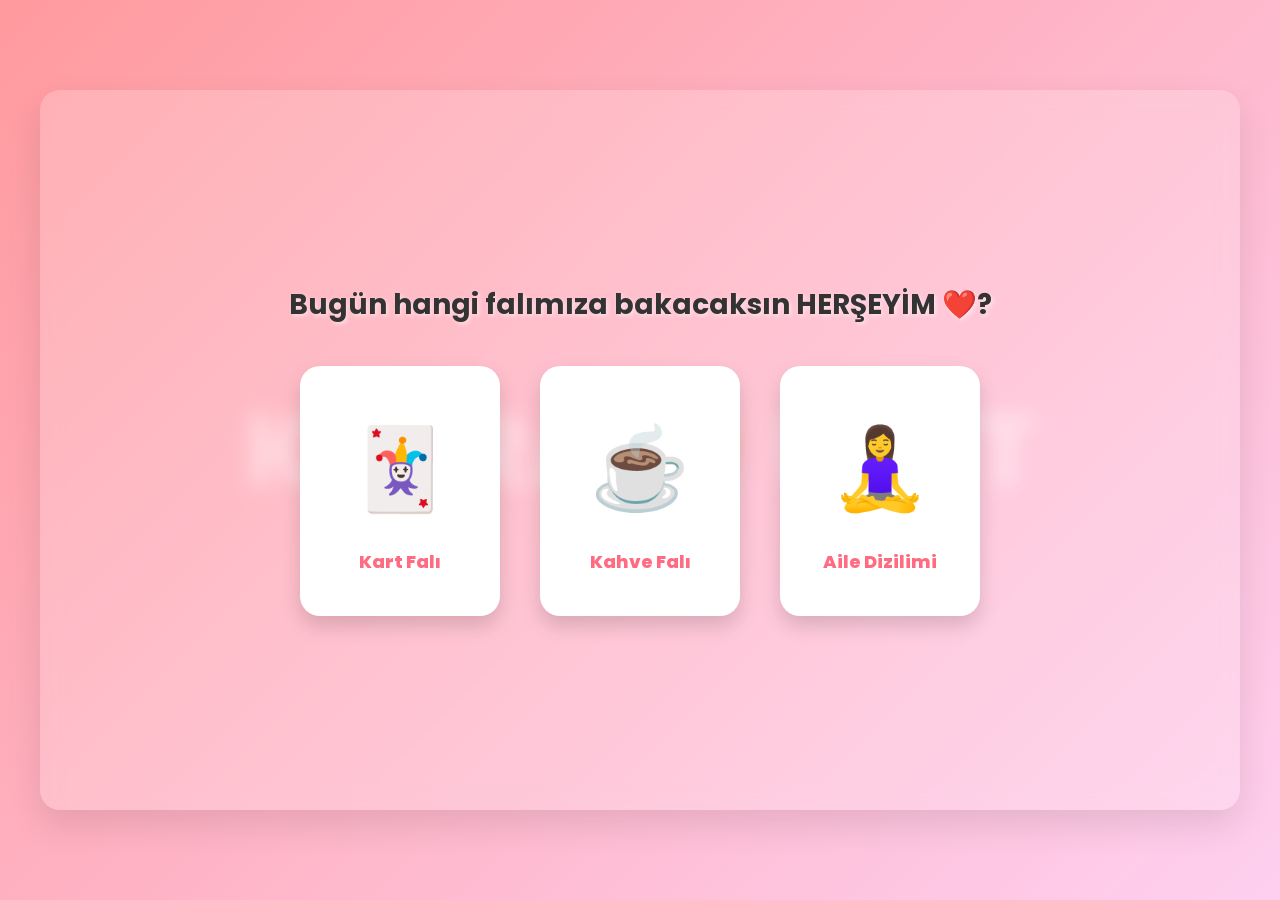
<file: index.html>
<!DOCTYPE html>
<html lang="tr">
<head>
    <meta charset="UTF-8">
    <meta name="viewport" content="width=device-width, initial-scale=1.0">
    <title>KÜBRA ❤️ ÜMİT - Aşk Platformu</title>
    <style>
        @import url('https://fonts.googleapis.com/css2?family=Poppins:wght@400;600;800&display=swap');
 
        * { box-sizing: border-box; margin: 0; padding: 0; font-family: 'Poppins', sans-serif; }
 
        body {
            background: linear-gradient(135deg, #ff9a9e 0%, #fecfef 99%, #fecfef 100%);
            min-height: 100vh;
            display: flex;
            justify-content: center;
            align-items: center;
            position: relative;
            overflow-x: hidden;
        }
 
        .bg-text {
            position: absolute;
            top: 50%;
            left: 50%;
            transform: translate(-50%, -50%);
            font-size: 8vw;
            font-weight: 800;
            color: rgba(255, 255, 255, 0.4);
            white-space: nowrap;
            z-index: 1;
            pointer-events: none;
            text-align: center;
        }
 
        .app-container {
            position: relative;
            z-index: 2;
            width: 95%;
            max-width: 1200px;
            min-height: 80vh;
            background: rgba(255, 255, 255, 0.2);
            backdrop-filter: blur(10px);
            border-radius: 20px;
            box-shadow: 0 15px 35px rgba(0,0,0,0.1);
            padding: 20px;
            display: flex;
            flex-direction: column;
        }
 
        .back-btn {
            align-self: flex-start;
            background: rgba(255,255,255,0.5);
            border: none;
            padding: 10px 20px;
            border-radius: 10px;
            font-weight: 600;
            cursor: pointer;
            margin-bottom: 20px;
            display: none;
            transition: 0.3s;
        }
        .back-btn:hover { background: rgba(255,255,255,0.8); }
 
        /* ANA MENÜ */
        #menuScreen {
            display: flex;
            flex-direction: column;
            align-items: center;
            justify-content: center;
            flex: 1;
            text-align: center;
        }
        #menuScreen h1 {
            color: #333;
            font-size: 28px;
            margin-bottom: 40px;
            text-shadow: 2px 2px 4px rgba(255,255,255,0.5);
        }
        .menu-options {
            display: flex;
            gap: 40px;
            flex-wrap: wrap;
            justify-content: center;
        }
        .option-card {
            background: white;
            width: 200px;
            height: 250px;
            border-radius: 20px;
            display: flex;
            flex-direction: column;
            justify-content: center;
            align-items: center;
            cursor: pointer;
            box-shadow: 0 10px 20px rgba(0,0,0,0.15);
            transition: transform 0.3s, box-shadow 0.3s;
        }
        .option-card:hover { transform: translateY(-10px); box-shadow: 0 15px 30px rgba(0,0,0,0.25); }
        .option-card .icon { font-size: 80px; margin-bottom: 20px; }
        .option-card .title { font-size: 18px; font-weight: 800; color: #ff6b81; }
 
        /* KART EKRANI */
        #cardScreen { display: none; flex: 1; gap: 20px; }
 
        /* KAHVE EKRANI */
        #coffeeScreen { display: none; flex: 1; gap: 20px; flex-direction: row; }
 
        .play-area { flex: 2; display: flex; flex-direction: column; position: relative; }
 
        .slots { display: flex; justify-content: center; gap: 20px; margin-top: 50px; }
        .slot { width: 140px; height: 220px; border: 3px dashed rgba(255,255,255,0.6); border-radius: 15px; display: flex; justify-content: center; align-items: center; background: rgba(255,255,255,0.1); transition: all 0.5s ease; }
        .deck-container { position: absolute; right: 20px; bottom: 20px; width: 140px; height: 220px; cursor: pointer; transition: transform 0.2s; }
        .deck-container:hover { transform: scale(1.05); }
        .card-back { width: 100%; height: 100%; background: linear-gradient(45deg, #2c3e50, #3498db); border: 4px solid #fff; border-radius: 15px; display: flex; justify-content: center; align-items: center; font-size: 40px; box-shadow: -5px 5px 15px rgba(0,0,0,0.3); position: absolute; backface-visibility: hidden; }
        .card-back::after { content: "🌌"; }
        .deck-shadow1, .deck-shadow2 { position: absolute; width: 100%; height: 100%; background: linear-gradient(45deg, #2c3e50, #3498db); border: 4px solid #fff; border-radius: 15px; bottom: -5px; right: -5px; z-index: -1; }
        .deck-shadow2 { bottom: -10px; right: -10px; z-index: -2; }
        .drawn-card { width: 140px; height: 220px; background: white; border: 4px solid #ffd700; border-radius: 15px; display: flex; flex-direction: column; justify-content: center; align-items: center; box-shadow: 0 10px 20px rgba(0,0,0,0.2); animation: popIn 0.5s ease forwards; text-align: center; padding: 10px; }
        .drawn-card.negative-card { border-color: #e74c3c; }
        .drawn-card .icon { font-size: 50px; margin-bottom: 10px; }
        .drawn-card .title { font-size: 14px; font-weight: 600; color: #333; }
 
        @keyframes popIn { 0% { transform: scale(0) translateY(100px); opacity: 0; } 100% { transform: scale(1) translateY(0); opacity: 1; } }
 
        .instruction { text-align: center; margin-top: 20px; color: #fff; font-size: 18px; font-weight: 600; text-shadow: 1px 1px 3px rgba(0,0,0,0.3); }
 
        /* KAHVE FALI */
        .coffee-grid { display: grid; grid-template-columns: 1fr 1fr; gap: 20px; margin-top: 20px; max-width: 600px; margin-left: auto; margin-right: auto; }
        .photo-slot { position: relative; height: 150px; border: 3px dashed rgba(255,255,255,0.8); border-radius: 15px; background: rgba(255,255,255,0.3); display: flex; justify-content: center; align-items: center; text-align: center; padding: 10px; cursor: pointer; overflow: hidden; transition: 0.3s; }
        .photo-slot:hover { background: rgba(255,255,255,0.5); }
        .photo-slot span { font-size: 14px; font-weight: 600; color: #333; pointer-events: none; z-index: 2; }
        .photo-slot.optional { border-color: rgba(255,255,255,0.4); }
        .photo-slot input[type="file"] { position: absolute; width: 100%; height: 100%; opacity: 0; cursor: pointer; z-index: 3; }
        .submit-coffee-btn { display: none; margin: 30px auto 0; padding: 15px 40px; background: #ff6b81; color: white; font-size: 18px; font-weight: bold; border: none; border-radius: 30px; cursor: pointer; box-shadow: 0 5px 15px rgba(255,107,129,0.4); transition: transform 0.2s; }
        .submit-coffee-btn:hover { transform: scale(1.05); }
 
        /* SOHBET (ortak) */
        .chat-container { flex: 1; background: #e5ddd5; border-radius: 20px; overflow: hidden; display: none; flex-direction: column; box-shadow: 0 15px 35px rgba(0,0,0,0.2); animation: slideIn 0.5s ease forwards; max-width: 400px; }
        @keyframes slideIn { 0% { transform: translateX(50px); opacity: 0; } 100% { transform: translateX(0); opacity: 1; } }
        .chat-header { background: #075e54; color: white; padding: 15px; display: flex; align-items: center; gap: 15px; }
        .avatar { width: 45px; height: 45px; background: #fff; border-radius: 50%; display: flex; justify-content: center; align-items: center; font-size: 24px; }
        .chat-info h3 { font-size: 16px; margin-bottom: 2px; }
        .typing-indicator { font-size: 12px; color: #d1d1d1; font-style: italic; display: none; }
        .chat-body { flex: 1; padding: 20px; background-image: url('https://user-images.githubusercontent.com/15075759/28719144-86dc0f70-73b1-11e7-911d-60d70fcded21.png'); background-size: cover; display: flex; flex-direction: column; gap: 10px; overflow-y: auto; }
        .message { background: #fff; padding: 12px 15px; border-radius: 0 15px 15px 15px; max-width: 90%; font-size: 14px; line-height: 1.5; box-shadow: 0 2px 5px rgba(0,0,0,0.1); display: none; position: relative; }
        .chat-footer { background: #f0f0f0; padding: 15px; text-align: center; }
        .reset-btn { background: #128C7E; color: white; border: none; padding: 10px 25px; border-radius: 20px; font-size: 14px; font-weight: 600; cursor: pointer; transition: background 0.3s; }
        .reset-btn:hover { background: #075e54; }
 
        /* ALİ DİZİLİMİ EKRANI */
        #seansScreen { display: none; flex: 1; flex-direction: column; }
 
        /* Adım ekranları */
        .seans-step { display: none; flex-direction: column; align-items: center; justify-content: center; flex: 1; text-align: center; padding: 20px; }
        .seans-step h2 { color: #333; font-size: 22px; margin-bottom: 30px; text-shadow: 1px 1px 3px rgba(255,255,255,0.6); }
        .seans-step p { color: #555; font-size: 15px; margin-bottom: 25px; }
 
        .seans-grid { display: flex; flex-wrap: wrap; gap: 14px; justify-content: center; max-width: 750px; }
        .seans-card {
            background: white;
            border: none;
            border-radius: 15px;
            padding: 16px 22px;
            cursor: pointer;
            font-weight: 700;
            font-size: 14px;
            color: #333;
            box-shadow: 0 6px 15px rgba(0,0,0,0.1);
            transition: transform 0.2s, background 0.2s, color 0.2s;
            text-align: left;
            min-width: 200px;
        }
        .seans-card:hover { background: #ff6b81; color: white; transform: translateY(-4px); }
        .seans-card .scard-icon { font-size: 26px; margin-bottom: 8px; display: block; }
        .seans-card .scard-title { font-size: 15px; font-weight: 800; }
        .seans-card .scard-desc { font-size: 12px; font-weight: 400; margin-top: 4px; opacity: 0.75; }
 
        .rol-grid { display: flex; flex-wrap: wrap; gap: 14px; justify-content: center; max-width: 700px; }
        .rol-card {
            background: white;
            border: none;
            border-radius: 15px;
            padding: 20px 30px;
            cursor: pointer;
            font-weight: 800;
            font-size: 16px;
            color: #333;
            box-shadow: 0 6px 15px rgba(0,0,0,0.1);
            transition: transform 0.2s, background 0.2s, color 0.2s;
            min-width: 160px;
            text-align: center;
        }
        .rol-card:hover { background: #ff6b81; color: white; transform: translateY(-4px); }
        .rol-card .rol-icon { font-size: 36px; margin-bottom: 10px; display: block; }
 
        /* GRUP SOHBET */
        #grupScreen { display: none; flex: 1; flex-direction: column; }
 
        .grup-chat-wrap {
            display: flex;
            flex-direction: column;
            background: #e5ddd5;
            border-radius: 20px;
            overflow: hidden;
            flex: 1;
            box-shadow: 0 15px 35px rgba(0,0,0,0.2);
            max-height: 75vh;
        }
 
        .grup-header {
            background: #075e54;
            color: white;
            padding: 12px 15px;
            display: flex;
            align-items: center;
            gap: 12px;
        }
        .grup-avatar { width: 48px; height: 48px; background: #25D366; border-radius: 50%; display: flex; justify-content: center; align-items: center; font-size: 24px; flex-shrink: 0; }
        .grup-info h3 { font-size: 15px; font-weight: 800; margin-bottom: 3px; }
        .grup-katilimci { font-size: 11px; color: #b2dfdb; }
 
        .grup-body {
            flex: 1;
            padding: 15px;
            background-image: url('https://user-images.githubusercontent.com/15075759/28719144-86dc0f70-73b1-11e7-911d-60d70fcded21.png');
            background-size: cover;
            display: flex;
            flex-direction: column;
            gap: 10px;
            overflow-y: auto;
        }
 
        /* Mesaj baloncukları */
        .gmsg-row { display: flex; flex-direction: column; max-width: 85%; animation: fadeUp 0.4s ease; }
        .gmsg-row.right { align-self: flex-end; align-items: flex-end; }
        .gmsg-row.left { align-self: flex-start; align-items: flex-start; }
        @keyframes fadeUp { from { opacity: 0; transform: translateY(10px); } to { opacity: 1; transform: translateY(0); } }
 
        .gmsg-sender { font-size: 11px; font-weight: 700; margin-bottom: 3px; padding-left: 4px; }
        .sender-umit { color: #075e54; }
        .sender-kubra { color: #9c27b0; }
        .sender-anne { color: #e65100; }
        .sender-baba { color: #1565c0; }
        .sender-atalar { color: #4a148c; }
        .sender-diger { color: #2e7d32; }
 
        .gmsg-bubble {
            padding: 10px 14px;
            border-radius: 0 14px 14px 14px;
            font-size: 13.5px;
            line-height: 1.55;
            box-shadow: 0 2px 5px rgba(0,0,0,0.12);
            max-width: 100%;
        }
        .gmsg-row.right .gmsg-bubble { border-radius: 14px 0 14px 14px; }
        .bubble-umit { background: #dcf8c6; }
        .bubble-kubra { background: #e1bee7; }
        .bubble-anne { background: #ffe0b2; }
        .bubble-baba { background: #bbdefb; }
        .bubble-atalar { background: #e8eaf6; }
        .bubble-white { background: #ffffff; }
 
        .gmsg-time { font-size: 10px; color: #999; margin-top: 3px; padding: 0 4px; }
 
        /* Yazıyor göstergesi */
        .typing-row { display: none; align-self: flex-start; }
        .typing-bubble { background: white; border-radius: 0 14px 14px 14px; padding: 10px 16px; font-size: 13px; color: #888; font-style: italic; box-shadow: 0 2px 5px rgba(0,0,0,0.1); }
 
        /* Input alanı */
        .grup-footer {
            background: #f0f0f0;
            padding: 12px 15px;
            display: flex;
            gap: 10px;
            align-items: center;
        }
        .grup-input {
            flex: 1;
            padding: 12px 16px;
            border-radius: 25px;
            border: 1px solid #ddd;
            font-size: 14px;
            font-family: 'Poppins', sans-serif;
            outline: none;
            background: white;
        }
        .grup-send-btn {
            background: #25D366;
            color: white;
            border: none;
            width: 45px;
            height: 45px;
            border-radius: 50%;
            font-size: 20px;
            cursor: pointer;
            display: flex;
            align-items: center;
            justify-content: center;
            transition: background 0.2s;
            flex-shrink: 0;
        }
        .grup-send-btn:hover { background: #128C7E; }
        .grup-send-btn:disabled { background: #aaa; cursor: not-allowed; }
 
        .yeni-seans-btn {
            display: none;
            margin: 15px auto 5px;
            padding: 14px 35px;
            background: linear-gradient(135deg, #ff6b81, #ff9a9e);
            color: white;
            border: none;
            border-radius: 30px;
            font-size: 16px;
            font-weight: 800;
            cursor: pointer;
            box-shadow: 0 5px 15px rgba(255,107,129,0.4);
            transition: transform 0.2s;
        }
        .yeni-seans-btn:hover { transform: scale(1.05); }
 
        @media (max-width: 768px) {
            #cardScreen, #coffeeScreen { flex-direction: column; }
            .chat-container { max-width: 100%; min-height: 300px; }
            .seans-card { min-width: 150px; }
            .option-card { width: 160px; height: 210px; }
            .option-card .icon { font-size: 60px; }
        }
    </style>
</head>
<body>
 
<div class="bg-text">KÜBRA ❤️‍🔥 ÜMİT</div>
 
<div class="app-container">
 
    <button class="back-btn" id="backBtn" onclick="goHome()">🏠 Ana Menüye Dön</button>
 
    <!-- ANA MENÜ -->
    <div id="menuScreen">
        <h1>Bugün hangi falımıza bakacaksın HERŞEYİM ❤️?</h1>
        <div class="menu-options">
            <div class="option-card" onclick="openScreen('cardScreen')">
                <div class="icon">🃏</div>
                <div class="title">Kart Falı</div>
            </div>
            <div class="option-card" onclick="openScreen('coffeeScreen')">
                <div class="icon">☕</div>
                <div class="title">Kahve Falı</div>
            </div>
            <div class="option-card" onclick="openScreen('seansScreen')">
                <div class="icon">🧘‍♀️</div>
                <div class="title">Aile Dizilimi</div>
            </div>
        </div>
    </div>
 
    <!-- KART FALI EKRANI -->
    <div id="cardScreen">
        <div class="play-area">
            <div class="slots">
                <div class="slot" id="cardSlot0"></div>
                <div class="slot" id="cardSlot1"></div>
                <div class="slot" id="cardSlot2"></div>
            </div>
            <div class="instruction" id="cardInstruction">Aşkımızın destesine tıkla ve 3 kart seç hayatım...</div>
            <div class="deck-container" id="deck" onclick="drawCard()">
                <div class="card-back"></div>
                <div class="deck-shadow1"></div>
                <div class="deck-shadow2"></div>
            </div>
        </div>
        <div class="chat-container" id="cardChat">
            <div class="chat-header">
                <div class="avatar">👩🏻‍❤️‍👨🏻</div>
                <div class="chat-info">
                    <h3>KübrAŞKIMTAŞ</h3>
                    <div class="typing-indicator" id="cardTyping">yazıyor...</div>
                </div>
            </div>
            <div class="chat-body">
                <div class="message" id="cardMessage"></div>
            </div>
            <div class="chat-footer">
                <button class="reset-btn" onclick="resetCardGame()">Yeniden Kart Çek</button>
            </div>
        </div>
    </div>
 
    <!-- KAHVE FALI EKRANI -->
    <div id="coffeeScreen">
        <div class="play-area">
            <div class="instruction" id="coffeeInstruction">Kahve fincanının fotoğraflarını çekip yükle sevgilim...</div>
            <div class="coffee-grid">
                <div class="photo-slot" id="cSlot1">
                    <span id="cText1">Fincanın sağını çek aşkım 📸</span>
                    <input type="file" accept="image/*" capture="environment" onchange="previewCoffeeImage(this,'cSlot1','cText1',1)">
                </div>
                <div class="photo-slot" id="cSlot2">
                    <span id="cText2">Fincanın solunu çek aşkım 📸</span>
                    <input type="file" accept="image/*" capture="environment" onchange="previewCoffeeImage(this,'cSlot2','cText2',2)">
                </div>
                <div class="photo-slot" id="cSlot3">
                    <span id="cText3">Fincanı üstten çek herşeyim 📸</span>
                    <input type="file" accept="image/*" capture="environment" onchange="previewCoffeeImage(this,'cSlot3','cText3',3)">
                </div>
                <div class="photo-slot optional" id="cSlot4">
                    <span id="cText4">Fincanın tabağını çek bitanemmm 📸<br><small>(İsteğe Bağlı)</small></span>
                    <input type="file" accept="image/*" capture="environment" onchange="previewCoffeeImage(this,'cSlot4','cText4',4)">
                </div>
            </div>
            <button class="submit-coffee-btn" id="coffeeSubmitBtn" onclick="startCoffeeChat()">Falıma bak ÜmitAşkımCan</button>
        </div>
        <div class="chat-container" id="coffeeChat">
            <div class="chat-header">
                <div class="avatar">👨🏻‍❤️‍👩🏻</div>
                <div class="chat-info">
                    <h3>ÜmitAşkımCan</h3>
                    <div class="typing-indicator" id="coffeeTyping">yazıyor...</div>
                </div>
            </div>
            <div class="chat-body">
                <div class="message" id="coffeeMessage"></div>
            </div>
            <div class="chat-footer">
                <button class="reset-btn" onclick="resetCoffeeGame()">Yeni Fincan Yükle</button>
            </div>
        </div>
    </div>
 
    <!-- ALİ DİZİLİMİ ANA EKRANI -->
    <div id="seansScreen">
 
        <!-- ADIM 1: Konu Seçimi -->
        <div class="seans-step" id="step1" style="display:flex;">
            <h2>🌿 Hangi konuya bakmak istersin?</h2>
            <p>Seansın konusunu seç, birlikte derinleşelim...</p>
            <div class="seans-grid">
                <div class="seans-card" onclick="seciKonu('Köken Ailesi ve Aile Dinamikleri', ['Danışan','Anne','Baba','Büyükanne (Anne Tarafı)','Büyükbaba (Anne Tarafı)','Büyükanne (Baba Tarafı)','Büyükbaba (Baba Tarafı)','Atalar'])">
                    <span class="scard-icon">👨‍👩‍👧‍👦</span>
                    <div class="scard-title">Köken Ailesi ve Aile Dinamikleri</div>
                    <div class="scard-desc">Anne, baba, büyükanne/büyükbaba ile olan derin bağlar</div>
                </div>
                <div class="seans-card" onclick="seciKonu('Aşk ve Romantik İlişkiler', ['Danışan','Partner / Sevgili','İç Çocuk','Kalp'])">
                    <span class="scard-icon">💕</span>
                    <div class="scard-title">Aşk ve Romantik İlişkiler</div>
                    <div class="scard-desc">Sevgi bağları, duygusal örüntüler ve ilişki kalıpları</div>
                </div>
                <div class="seans-card" onclick="seciKonu('Travma ve Şifa', ['Danışan','Travma','İyileşen Ben','Anne','Baba','Atalar'])">
                    <span class="scard-icon">🌱</span>
                    <div class="scard-title">Travma ve Şifa</div>
                    <div class="scard-desc">Geçmişte yaşanan olayların ve kırılmaların iyileştirilmesi</div>
                </div>
                <div class="seans-card" onclick="seciKonu('Kariyer ve Yaşam Amacı', ['Danışan','Hedef / Vizyon','Engel','Destek Enerjisi','Atalar'])">
                    <span class="scard-icon">🎯</span>
                    <div class="scard-title">Kariyer ve Yaşam Amacı</div>
                    <div class="scard-desc">İş hayatı, misyon, hayat amacı ve başarı enerjisi</div>
                </div>
                <div class="seans-card" onclick="seciKonu('Sınırlar ve Bağımsızlık', ['Danışan','Anne','Baba','Toplumun Beklentisi','Özgür Ben'])">
                    <span class="scard-icon">🛡️</span>
                    <div class="scard-title">Sınırlar ve Bağımsızlık</div>
                    <div class="scard-desc">Kendi sınırlarını koymak, bağımsızlaşmak ve özgürleşmek</div>
                </div>
                <div class="seans-card" onclick="seciKonu('Para ve Bereket Bilinci', ['Danışan','Para Enerjisi','Anne','Baba','Ata Mirası','Engel'])">
                    <span class="scard-icon">🌾</span>
                    <div class="scard-title">Para ve Bereket Bilinci</div>
                    <div class="scard-desc">Maddi engeller, aile para kalıpları ve bereket açılımı</div>
                </div>
                <div class="seans-card" onclick="seciKonu('Bedensel Şikayetler ve Sağlık', ['Danışan','Beden','Hastalık / Şikayet','Anne','Baba','Şifa Enerjisi'])">
                    <span class="scard-icon">💚</span>
                    <div class="scard-title">Bedensel Şikayetler ve Sağlık</div>
                    <div class="scard-desc">Bedenin mesajları, stres ve sağlık örüntüleri</div>
                </div>
                <div class="seans-card" onclick="seciKonu('Kayıplar ve Yas', ['Danışan','Kaybedilen Kişi','Anne','Baba','Geri Kalan Aile','Yaşam'])">
                    <span class="scard-icon">🕊️</span>
                    <div class="scard-title">Kayıplar ve Yas</div>
                    <div class="scard-desc">Vefat, ayrılık ve kayıpların aile sistemindeki etkisi</div>
                </div>
            </div>
        </div>
 
        <!-- ADIM 2: Rol Seçimi -->
        <div class="seans-step" id="step2">
            <h2>🌀 Bu seansa hangi rolden katılmak istersin?</h2>
            <p id="step2Konu" style="font-weight:700; color:#ff6b81; font-size:16px;"></p>
            <p>Seçeceğin rol, seansın başlangıç noktası olacak...</p>
            <div class="rol-grid" id="rolGrid"></div>
        </div>
 
        <!-- ADIM 3: Grup Sohbet Ekranı -->
        <div id="grupScreen">
            <div class="grup-chat-wrap">
                <div class="grup-header">
                    <div class="grup-avatar">🌿</div>
                    <div class="grup-info">
                        <h3>KübrAŞKIMTAŞ ile Aile Dizilimi Seansı</h3>
                        <div class="grup-katilimci" id="grupKatilimci">ÜmitAşkımCan, yükleniyor...</div>
                    </div>
                </div>
                <div class="grup-body" id="grupBody">
                    <div class="typing-row" id="typingRow">
                        <div class="typing-bubble">✍️ yazıyor...</div>
                    </div>
                </div>
                <div class="grup-footer">
                    <input class="grup-input" id="grupInput" type="text" placeholder="Duygularını paylaş..." onkeydown="if(event.key==='Enter')grupGonder()">
                    <button class="grup-send-btn" id="grupSendBtn" onclick="grupGonder()">➤</button>
                </div>
            </div>
            <button class="yeni-seans-btn" id="yeniSeansBtn" onclick="resetSeans()">🌿 Yeni Seansa Başla</button>
        </div>
 
    </div>
 
</div>
 
<script>
// ====================================================
// EKRAN KONTROL
// ====================================================
function openScreen(screenId) {
    document.getElementById('menuScreen').style.display = 'none';
    document.getElementById('cardScreen').style.display = 'none';
    document.getElementById('coffeeScreen').style.display = 'none';
    document.getElementById('seansScreen').style.display = 'none';
    document.getElementById(screenId).style.display = 'flex';
    document.getElementById('backBtn').style.display = 'block';
}
 
function goHome() {
    document.getElementById('menuScreen').style.display = 'flex';
    document.getElementById('cardScreen').style.display = 'none';
    document.getElementById('coffeeScreen').style.display = 'none';
    document.getElementById('seansScreen').style.display = 'none';
    document.getElementById('backBtn').style.display = 'none';
    resetCardGame();
    resetCoffeeGame();
    resetSeans();
}
 
// ====================================================
// ORTAK VERİ
// ====================================================
const finalEndings = [
    "Falına göre Ümit seni çok seviyor.",
    "Sonuca gelirsek; Ümit Sana çok aşık.",
    "Fincan da, kartlar da aynı şeyi söylüyor: Ümit sana hayran.",
    "Tüm bu işaretlerin tek bir ortak noktası var: Ümit ile evleneceksiniz.",
    "Kısacası sevgilim, Ümit kocan olucak.",
    "Bütün işaretlerin sonu şuraya çıkıyor: Ümit seni her gün daha çok seviyor.",
    "Her şey çok net bebeğim, kalbi sadece senin için atıyor ve Ümit kocan olacak."
];
 
// ====================================================
// 1. KART FALI
// ====================================================
const deck = [
    { id:1, title:"Aşk", icon:"❤️", meaning:"tarifsiz bir bağla birbirimize kenetlendiğimizi", type:"positive" },
    { id:2, title:"Sadakat", icon:"💍", meaning:"gözümüzün birbirinden başkasını görmeyeceğini", type:"positive" },
    { id:3, title:"Güneş", icon:"☀️", meaning:"ilişkimizin her zaman sımsıcak ve aydınlık kalacağını", type:"positive" },
    { id:4, title:"Gelecek", icon:"🔮", meaning:"birlikte yaşlanacağımız harika yılların bizi beklediğini", type:"positive" },
    { id:5, title:"Tutku", icon:"🔥", meaning:"aradaki çekimin hiçbir zaman sönmeyeceğini", type:"positive" },
    { id:6, title:"Huzur", icon:"🕊️", meaning:"kollarımda her zaman güvende ve huzurlu olacağını", type:"positive" },
    { id:7, title:"Sonsuzluk", icon:"♾️", meaning:"bu aşkın bir ömür boyu, sonsuza dek süreceğini", type:"positive" },
    { id:8, title:"Yıldız", icon:"⭐", meaning:"dileklerimizin ve hayallerimizin bir bir gerçek olacağını", type:"positive" },
    { id:9, title:"Şans", icon:"🍀", meaning:"hayatımdaki en büyük şansımın sen olduğunu", type:"positive" },
    { id:10, title:"Kader", icon:"🌌", meaning:"yollarımızın ilahi bir şekilde sonsuza dek birleştiğini", type:"positive" },
    { id:11, title:"Neşe", icon:"🎭", meaning:"birlikte her zaman çocuk gibi eğlenip güleceğimizi", type:"positive" },
    { id:12, title:"Ev", icon:"🏡", meaning:"yakında sıcacık yuvamızı kuracağımızı", type:"positive" },
    { id:13, title:"Güven", icon:"🤝", meaning:"birbirimize gözü kapalı güvenebileceğimiz bir sığınağımız olduğunu", type:"positive" },
    { id:14, title:"Şefkat", icon:"🧸", meaning:"her anımızda birbirimize pamuk gibi yumuşacık davranacağımızı", type:"positive" },
    { id:15, title:"Macera", icon:"🌍", meaning:"dünyayı el ele gezip harika anılar biriktireceğimizi", type:"positive" },
    { id:16, title:"Büyü", icon:"🪄", meaning:"aramızdaki bu tılsımlı bağın kimse tarafından bozulamayacağını", type:"positive" },
    { id:17, title:"Bereket", icon:"🌾", meaning:"yuvamızın her zaman bolluk ve bereket içinde olacağını", type:"positive" },
    { id:18, title:"Sabır", icon:"⏳", meaning:"birbirimizi her halimizle kabul edip sevgiyle büyüteceğimizi", type:"positive" },
    { id:19, title:"Tutulma", icon:"🌒", meaning:"senin o güzel yüzün karşısında her gün yeniden tutulacağımı", type:"positive" },
    { id:20, title:"Mucize", icon:"✨", meaning:"bu dünyada başıma gelen en güzel mucizenin sen olduğunu", type:"positive" },
    { id:21, title:"Başarı", icon:"🏆", meaning:"birbirimize destek olarak hayattaki tüm hedeflerimize ulaşacağımızı", type:"positive" },
    { id:22, title:"Fırtına", icon:"⛈️", meaning:"zaman zaman ufak tartışmalar ve fırtınalar kopabileceğini", type:"negative" },
    { id:23, title:"Engel", icon:"🧱", meaning:"bazen yolumuza beklenmedik tümseklerin çıkabileceğini", type:"negative" },
    { id:24, title:"Mesafe", icon:"🛤️", meaning:"bazen araya fiziksel ya da duygusal mesafeler girmeye çalışacağını", type:"negative" },
    { id:25, title:"Kule", icon:"🏰", meaning:"yaptığımız planların bazen aniden yıkılıp değişebileceğini", type:"negative" },
    { id:26, title:"Kıskançlık", icon:"🧿", meaning:"birbirimizi çok sevdiğimizden bazen deliler gibi kıskanacağımızı", type:"negative" }
];
const cardNegativeResolutions = [
    "Ama hiç merak etme, karşımıza ne tür engeller çıkarsa çıksın tüm bu zorlukları birlikte atlatıp ömür boyu mutlu olacağız.",
    "Fakat sakın unutma, aşkımız tüm bu zorlukları yenecek kadar kudretli. Biz el ele verdiğimiz sürece hiçbir şey bizi yıkamaz.",
    "Yine de hiç korkma bebeğim, ne olursa olsun tüm bunları omuz omuza verip atlatacağız ve çok mutlu olacağız."
];
let drawnCards = [], availableCards = [...deck], cardCanDraw = true;
 
function drawCard() {
    if (drawnCards.length >= 3 || !cardCanDraw) return;
    const randomIndex = Math.floor(Math.random() * availableCards.length);
    const card = availableCards[randomIndex];
    availableCards.splice(randomIndex, 1);
    drawnCards.push(card);
    const slotIndex = drawnCards.length - 1;
    const slot = document.getElementById(`cardSlot${slotIndex}`);
    const cardClass = card.type === 'negative' ? 'drawn-card negative-card' : 'drawn-card';
    slot.innerHTML = `<div class="${cardClass}"><div class="icon">${card.icon}</div><div class="title">${card.title}</div></div>`;
    slot.style.border = 'none';
    slot.style.background = 'transparent';
    if (drawnCards.length === 3) {
        cardCanDraw = false;
        document.getElementById('deck').style.opacity = '0.5';
        document.getElementById('deck').style.cursor = 'not-allowed';
        document.getElementById('cardInstruction').innerText = 'Kartların okunuyor bebeğim...';
        setTimeout(startCardChatProcess, 1000);
    }
}
function startCardChatProcess() {
    const chatContainer = document.getElementById('cardChat');
    chatContainer.style.display = 'flex';
    document.getElementById('cardTyping').style.display = 'block';
    setTimeout(() => { document.getElementById('cardTyping').style.display = 'none'; generateCardMessage(); }, 5000);
}
function generateCardMessage() {
    const msgEl = document.getElementById('cardMessage');
    const c1 = drawnCards[0], c2 = drawnCards[1], c3 = drawnCards[2];
    const hasNegative = drawnCards.some(c => c.type === 'negative');
    const randomEnding = finalEndings[Math.floor(Math.random() * finalEndings.length)];
    let finalText = '';
    if (hasNegative) {
        const res = cardNegativeResolutions[Math.floor(Math.random() * cardNegativeResolutions.length)];
        finalText = `Aşkım çektiğin ${c1.title}, ${c2.title} ve ${c3.title} kartları çok güçlü bir mesaj veriyor. Kartlar bize; ${c1.meaning}, ${c2.meaning} ve ${c3.meaning} söylüyor. ${res} ${randomEnding} ❤️`;
    } else {
        finalText = `Aşkım çektiğin ${c1.title}, ${c2.title} ve ${c3.title} kartları harika bir anlama çıkıyor. Bu kombinasyon bize; ${c1.meaning}, ${c2.meaning} ve ${c3.meaning} fısıldıyor. ${randomEnding} ❤️`;
    }
    msgEl.innerText = finalText;
    msgEl.style.display = 'inline-block';
    document.getElementById('cardInstruction').innerText = 'Mesajın geldi!';
}
function resetCardGame() {
    drawnCards = []; availableCards = [...deck]; cardCanDraw = true;
    for (let i = 0; i < 3; i++) {
        const slot = document.getElementById(`cardSlot${i}`);
        slot.innerHTML = '';
        slot.style.border = '3px dashed rgba(255,255,255,0.6)';
        slot.style.background = 'rgba(255,255,255,0.1)';
    }
    document.getElementById('deck').style.opacity = '1';
    document.getElementById('deck').style.cursor = 'pointer';
    document.getElementById('cardInstruction').innerText = 'Aşkımızın destesine tıkla ve 3 kart seç hayatım...';
    document.getElementById('cardChat').style.display = 'none';
    document.getElementById('cardMessage').style.display = 'none';
    document.getElementById('cardMessage').innerText = '';
}
 
// ====================================================
// 2. KAHVE FALI
// ====================================================
let uploadedPhotos = { 1:false, 2:false, 3:false, 4:false };
function previewCoffeeImage(input, slotId, textId, posId) {
    const file = input.files[0];
    if (file) {
        const reader = new FileReader();
        reader.onload = function(e) {
            const slot = document.getElementById(slotId);
            slot.style.backgroundImage = `url(${e.target.result})`;
            slot.style.backgroundSize = 'cover';
            slot.style.backgroundPosition = 'center';
            document.getElementById(textId).style.display = 'none';
            uploadedPhotos[posId] = true;
            checkCoffeeUploads();
        };
        reader.readAsDataURL(file);
    }
}
function checkCoffeeUploads() {
    if (uploadedPhotos[1] && uploadedPhotos[2] && uploadedPhotos[3]) {
        document.getElementById('coffeeSubmitBtn').style.display = 'block';
    }
}
function startCoffeeChat() {
    document.getElementById('coffeeSubmitBtn').style.display = 'none';
    document.getElementById('coffeeInstruction').innerText = 'Fincanın içindeki gizli şekiller inceleniyor bebeğim...';
    document.getElementById('coffeeChat').style.display = 'flex';
    document.getElementById('coffeeTyping').style.display = 'block';
    setTimeout(() => { document.getElementById('coffeeTyping').style.display = 'none'; generateCoffeeReading(); }, 9000);
}
const coffeeIntros = [
    "Aşkım fincanının fotoğraflarına baktım ve inanılmaz şeyler gördüm!",
    "Bitanem, kahvenin telveleri resmen aşkımızı çizmiş, çok güzel şekiller var...",
    "Her şeyim, fincanına o kadar güzel niyetler etmişsin ki, yansımasını hemen hissettim.",
    "Sevgilim, bu fincan tamamen ikimiz için konuşuyor, bak neler çıkmış neler...",
    "Aşkım gözlerime inanamadım, fincanın o kadar aydınlık ki içi resmen sevgimizle parlıyor!"
];
const goodShapes = [
    { name:"büyük bir kalp", meaning:"sana olan sevgimin ne kadar kocaman olduğunu ve kalbimin sadece senin için attığını" },
    { name:"uzun bir yol", meaning:"önümüzde birlikte yürüyeceğimiz, çok mutlu ve uzun bir ömür olduğunu" },
    { name:"kanat çırpan bir kuş", meaning:"yakın zamanda ilişkimizle ilgili havalara uçacağımız harika bir haber alacağımızı" },
    { name:"birbirine sarılmış iki insan silueti", meaning:"ne olursa olsun birbirimize hep sımsıkı kenetli kalacağımızı" },
    { name:"bir güvercin", meaning:"aşkımızın bize her zaman huzur ve güven getireceğini" },
    { name:"balık", meaning:"aşkımızın hanemize hep şans, bereket ve mutluluk getireceğini" },
    { name:"kocaman bir güneş", meaning:"geleceğimizin apaydınlık ve sımsıcak olacağını" },
    { name:"açmış bir gül", meaning:"aşkımızın her gün daha da güzelleşip çiçek açacağını" },
    { name:"bir anahtar", meaning:"kalplerimizin kilitlerinin sonsuza dek birbirine açıldığını ve tüm engellerin kilidini açacağımızı" },
    { name:"şahlanan bir at", meaning:"muradımıza çok kısa sürede doludizgin ulaşacağımızı" },
    { name:"bir taç", meaning:"benim kalbimin kraliçesi olduğunu ve hayatımız boyunca el üstünde tutulacağını" },
    { name:"bir yüzük", meaning:"bağlılığımızın taçlanıp çok güzel bir yola gireceğini" },
    { name:"bir gemi", meaning:"birlikte çok huzurlu, dalgasız ve güvenli bir hayata yelken açacağımızı" },
    { name:"bir ağaç ve sağlam kökleri", meaning:"ilişkimizin yıllandıkça kökleneceğini ve sarsılmaz bir hale geleceğini" },
    { name:"bir kelebek", meaning:"aşkımızın midemizde hep o ilk günkü tatlı heyecanı yaratacağını" },
    { name:"bir ay hilali", meaning:"gecelerimizi aydınlatan, çok romantik ve huzurlu zamanların bizi beklediğini" },
    { name:"bir yıldız kayması", meaning:"ettiğimiz tüm o güzel duaların ve dileklerin bir bir gerçekleşeceğini" },
    { name:"bir pusula", meaning:"hayat boyu birbirimizin en doğru yönü olacağımızı, hiç kaybolmayacağımızı" },
    { name:"bir çapa", meaning:"ne olursa olsun birbirimize sımsıkı tutunup, en güvenli limanımız olacağımızı" },
    { name:"bir sonsuzluk işareti", meaning:"bu hikayenin bu dünyada bitmeyeceğini, sonsuza kadar süreceğini" }
];
const badShapes = [
    { name:"ufak bir dağ", meaning:"önümüzde aşmamız gereken bazı ufak tefek zorluklar veya sınavlar olabileceğini" },
    { name:"bir göz", meaning:"ilişkimizi çok kıskanan, nazarı değen bazı insanların etrafımızda dolaştığını" },
    { name:"dalgalı bir deniz", meaning:"bazen duygusal olarak çalkantılı veya stresli anlar yaşayabileceğimizi" },
    { name:"kopuk bir çizgi", meaning:"araya bazen küçük iletişim kopuklukları girmeye çalışacağını" },
    { name:"dikeni olan bir çiçek", meaning:"bazen istemeden birbirimizi ufak tefek kırabileceğimiz anlar olacağını" },
    { name:"kara bir bulut", meaning:"kısa süreli can sıkıcı bazı dış etkenlerin gölgesinin düşebileceğini" },
    { name:"küçük bir taş", meaning:"yolumuzda ayağımıza takılmak isteyen, bizi yavaşlatmaya çalışan durumlar olabileceğini" },
    { name:"bir duvar", meaning:"bazen birbirimize karşı anlamsız duvarlar örebileceğimiz anlar yaşanabileceğini" },
    { name:"karmaşık bir yumak", meaning:"kafamızın karışacağı, çözmemiz gereken ufak kafa karışıklıkları olabileceğini" },
    { name:"eski bir kilit", meaning:"geçmişten gelen ufak tefek pürüzlerin bazen önümüze çıkabileceğini" }
];
const coffeeResolutions = [
    "Ama sen sakın içini karartma. Ben senin yanında olduğum sürece hiçbir pürüz bize zarar veremez. Her şeyi el ele aşıp geçeceğiz.",
    "Ancak oradaki karanlık gölgeler hiç önemli değil. İkimizin arasındaki güçlü bağ her türlü zorluğu yenecek kuvvette.",
    "Yine de hiç korkma bebeğim. Biz birbirimize o kadar bağlıyız ki karşımıza çıkan her engeli sevgimizle ezip geçeceğiz.",
    "Fakat bunların hiçbiri beni korkutmuyor. Çünkü senin elini tuttuğum sürece tüm zorlukları kolayca aşarız.",
    "Ama hiç canını sıkma güzelim, bizim aşkımızın ışığı bu ufak karanlıkları dağıtmaya fazlasıyla yeter."
];
function generateCoffeeReading() {
    const msgEl = document.getElementById('coffeeMessage');
    const intro = coffeeIntros[Math.floor(Math.random() * coffeeIntros.length)];
    const shape1 = goodShapes[Math.floor(Math.random() * goodShapes.length)];
    let shape2 = goodShapes[Math.floor(Math.random() * goodShapes.length)];
    while (shape2.name === shape1.name) { shape2 = goodShapes[Math.floor(Math.random() * goodShapes.length)]; }
    const hasBadShape = Math.random() > 0.4;
    let reading = `${intro} Sağ tarafta çok net bir şekilde <b>${shape1.name}</b> çıkmış. Bu bize; ${shape1.meaning} gösteriyor.<br><br>`;
    if (hasBadShape) {
        const bad = badShapes[Math.floor(Math.random() * badShapes.length)];
        const res = coffeeResolutions[Math.floor(Math.random() * coffeeResolutions.length)];
        reading += `Sol tarafta ise maalesef <b>${bad.name}</b> şekli belirmiş, sanki ${bad.meaning} işaret ediyor... ${res}<br><br>`;
    }
    reading += `Fincanın üst kısmında ise parlayan <b>${shape2.name}</b> var. Bu da kesinlikle ${shape2.meaning} fısıldıyor...<br><br>`;
    if (uploadedPhotos[4]) {
        const plateSayings = [
            "Tabağına da baktım, için çok ferahlamış, dileklerin resmen kabul oluyor!<br><br>",
            "Tabağın o kadar ferah açılmış ki, hayalini kurduğumuz o güzel yuvaya adım adım yaklaşıyoruz...<br><br>",
            "Tabağından da resmen pırıl pırıl bir enerji yayılıyor, geleceğimiz çok aydınlık!<br><br>"
        ];
        reading += plateSayings[Math.floor(Math.random() * plateSayings.length)];
    }
    const randomEnding = finalEndings[Math.floor(Math.random() * finalEndings.length)];
    reading += `<b>${randomEnding} ❤️</b>`;
    msgEl.innerHTML = reading;
    msgEl.style.display = 'inline-block';
    document.getElementById('coffeeInstruction').innerText = 'Fincanının yorumu geldi!';
}
function resetCoffeeGame() {
    uploadedPhotos = { 1:false, 2:false, 3:false, 4:false };
    for (let i = 1; i <= 4; i++) {
        const slot = document.getElementById(`cSlot${i}`);
        const text = document.getElementById(`cText${i}`);
        const input = slot.querySelector('input');
        slot.style.backgroundImage = 'none';
        text.style.display = 'block';
        if (input) input.value = '';
    }
    document.getElementById('coffeeInstruction').innerText = 'Kahve fincanının fotoğraflarını çekip yükle sevgilim...';
    document.getElementById('coffeeSubmitBtn').style.display = 'none';
    document.getElementById('coffeeChat').style.display = 'none';
    document.getElementById('coffeeMessage').style.display = 'none';
    document.getElementById('coffeeMessage').innerHTML = '';
}
 
// ====================================================
// 3. ALİ DİZİLİMİ SEANS MODÜLü
// ====================================================
let seansKonu = '';
let seansRoller = [];
let seciliRol = '';
let seansAsamasi = 0;
let seansKonusmaGecmisi = [];
let seansKatilimcilar = [];
 
// Şu anki saat
function simdiSaat() {
    const now = new Date();
    return now.getHours().toString().padStart(2,'0') + ':' + now.getMinutes().toString().padStart(2,'0');
}
 
// Rol -> Renk/Stil eşleştirmesi
function rolStil(rol) {
    const r = rol.toLowerCase();
    if (r.includes('ümit') || r.includes('umit')) return { sender:'sender-umit', bubble:'bubble-umit' };
    if (r.includes('danışan') || r.includes('danisan') || r.includes('kübra') || r.includes('kubra')) return { sender:'sender-kubra', bubble:'bubble-kubra' };
    if (r.includes('anne')) return { sender:'sender-anne', bubble:'bubble-anne' };
    if (r.includes('baba')) return { sender:'sender-baba', bubble:'bubble-baba' };
    if (r.includes('ata') || r.includes('büyük')) return { sender:'sender-atalar', bubble:'bubble-atalar' };
    return { sender:'sender-diger', bubble:'bubble-white' };
}
 
// Mesaj ekleme
function mesajEkle(gonderen, metin, taraf) {
    const body = document.getElementById('grupBody');
    const typingRow = document.getElementById('typingRow');
    const stil = rolStil(gonderen);
    const div = document.createElement('div');
    div.className = `gmsg-row ${taraf}`;
    div.innerHTML = `
        <div class="gmsg-sender ${stil.sender}">${gonderen}</div>
        <div class="gmsg-bubble ${stil.bubble}">${metin}</div>
        <div class="gmsg-time">${simdiSaat()}</div>
    `;
    body.insertBefore(div, typingRow);
    body.scrollTop = body.scrollHeight;
    seansKonusmaGecmisi.push({ rol: gonderen, metin: metin });
}
 
// Yazıyor... göster/gizle
function yaziyorGoster(goster) {
    document.getElementById('typingRow').style.display = goster ? 'flex' : 'none';
    if (goster) document.getElementById('grupBody').scrollTop = document.getElementById('grupBody').scrollHeight;
}
 
// Gecikmeyle mesaj gönder
function yaziYaz(gonderen, metin, gecikme, taraf) {
    return new Promise(resolve => {
        setTimeout(() => {
            yaziyorGoster(false);
            mesajEkle(gonderen, metin, taraf || 'left');
            setTimeout(() => { yaziyorGoster(true); resolve(); }, 600);
        }, gecikme);
    });
}
 
function bekle(ms) {
    return new Promise(r => setTimeout(r, ms));
}
 
// --- ADIM 1: Konu seçildi ---
function seciKonu(konu, roller) {
    seansKonu = konu;
    seansRoller = roller;
    document.getElementById('step1').style.display = 'none';
    document.getElementById('step2').style.display = 'flex';
    document.getElementById('step2Konu').innerText = '📌 Konu: ' + konu;
    const rolGrid = document.getElementById('rolGrid');
    rolGrid.innerHTML = '';
    const rolIkonlar = {
        'Danışan': '🙋‍♀️', 'Anne': '👩', 'Baba': '👨', 'Partner / Sevgili': '💑',
        'İç Çocuk': '👧', 'Kalp': '💖',
        'Büyükanne (Anne Tarafı)': '👵', 'Büyükbaba (Anne Tarafı)': '👴',
        'Büyükanne (Baba Tarafı)': '👵', 'Büyükbaba (Baba Tarafı)': '👴',
        'Atalar': '🌿', 'Travma': '💢', 'İyileşen Ben': '🌟',
        'Hedef / Vizyon': '🎯', 'Engel': '🚧', 'Destek Enerjisi': '🤝',
        'Toplumun Beklentisi': '👁️', 'Özgür Ben': '🦋',
        'Para Enerjisi': '💛', 'Ata Mirası': '🗝️',
        'Beden': '🫀', 'Hastalık / Şikayet': '🌡️', 'Şifa Enerjisi': '✨',
        'Kaybedilen Kişi': '🕊️', 'Geri Kalan Aile': '🫂', 'Yaşam': '🌱',
        'Şikayet / Sorun': '💬'
    };
    roller.forEach(rol => {
        const ikon = rolIkonlar[rol] || '👤';
        const btn = document.createElement('button');
        btn.className = 'rol-card';
        btn.innerHTML = `<span class="rol-icon">${ikon}</span>${rol}`;
        btn.onclick = () => seciRol(rol);
        rolGrid.appendChild(btn);
    });
}
 
// ====================================================
// ROL VERİ BANKASI — Her role göre 3 aşama için dolu metinler
// ====================================================
const rolVerisi = {
    'Anne': {
        giris: 'Buradayım kızım, seni hep yanımda hissettim. Bu alanda seninle olmak benim için de çok kıymetli... 💛',
        ilkHis1: 'Göğsümde bir sıkışma var, sanki uzun süredir tuttuğum bir şey var orada...',
        ilkHis2: 'Seni büyütürken bazı şeyleri eksik yaptığımı hissediyorum. Bunu taşıyorum hep içimde.',
        ilkHis3: 'Bu alanda durmak ve hissetmek bana çok iyi geliyor. Seninle olmak güzel.',
        olumlama: 'Sen benim en güzel eserimsin. Sana veremediğim şeylerin ağırlığını artık burada bırakıyorum. Seni seviyorum, her zaman sevdim. 💛',
        sonHis1: 'Sanki uzun süredir taşıdığım o yük biraz hafifliyor... Teşekkür ederim bu alanı açtığın için.',
        sonHis2: 'Kalbim genişledi. Daha önce bu kadar açık konuşamamıştık. Şimdi daha iyi hissediyorum.',
        veda: 'Seni çok seviyorum. Bu seans bana da şifa oldu. Huzurla ayrılıyorum. 💛🙏'
    },
    'Baba': {
        giris: 'Buradayım. Kolay değil bu... ama burada olmak istiyorum. 🙏',
        ilkHis1: 'İçimde bir sertlik var, bir çelik gibi... ama aslında altında ne olduğunu bilmiyorum.',
        ilkHis2: 'Yeterince iyi bir baba olup olmadığımı hep sorguladım. Bu alan bana o soruyu yeniden sordurtu.',
        ilkHis3: 'Bir mesafe var hep aramızda, bunu fark ediyorum şimdi. Ama burada doldurmaya çalışıyorum.',
        olumlama: 'Sana söyleyemediklerimi bu alan biliyor. Gurur duyuyorum senden, her zaman duydum. Bunu bilmeni istiyorum. 🙏',
        sonHis1: 'İçimde bir yumuşama var. Sanki o sert dış kabuk biraz eridi bu alanda.',
        sonHis2: 'Daha önce hissetmediğim bir hafiflik var. Bu seans bana da iyi geldi.',
        veda: 'Yolun açık olsun. Huzurla ve şükranla ayrılıyorum. 🙏'
    },
    'Atalar': {
        giris: 'Atalar olarak buradayız... Nesiller boyu taşınanları hissediyoruz bu alanda. 🌿',
        ilkHis1: 'Çok eski enerjiler var burada. Bizden size geçen bazı yükler, bazı güzellikler...',
        ilkHis2: 'Sizi izliyoruz, hep izledik. Umutlarımız sizinle yaşıyor.',
        ilkHis3: 'Bu nesilde bir şeylerin çözüldüğünü hissediyoruz. Bu güzel, çok güzel.',
        olumlama: 'Atalar olarak size söylüyoruz: Sizden önce taşınan acıları artık toprağa bırakıyoruz. Siz özgürsünüz. Sevinçle, sevgiyle yaşayın. 🌿✨',
        sonHis1: 'Soyun bu kadar güçlü durması bizi mutlu ediyor. Çok daha hafif hissediyoruz.',
        sonHis2: 'Bu farkındalık bizim için de bir şifa oldu. Teşekkürler.',
        veda: 'Atalar olarak sizi seviyoruz. Yolunuz açık, ışığınız daim olsun. 🌿'
    },
    'Partner / Sevgili': {
        giris: 'Buradayım, yanındayım. Seninle bu alanda olmak benim için de çok derin bir şey... 💕',
        ilkHis1: 'Kalbimde hem sevinç hem de bir hassasiyet var. Seninle böyle derin bir yere girmek beni etkiliyor.',
        ilkHis2: 'Seni burada izlemek, ne kadar güçlü biri olduğunu bir kez daha gösteriyor bana.',
        ilkHis3: 'Bazen aramızdaki bazı örüntülerin de bu sistemden beslendiğini hissediyorum. Bunu birlikte görmek önemli.',
        olumlama: 'Seni olduğun gibi seviyorum. Bu alana girmek için gösterdiğin cesaret seni daha da güzel yapıyor gözümde. Yanındayım, hep yanında olacağım. 💕',
        sonHis1: 'Seninle bu deneyimi paylaşmak beni de dönüştürdü. Çok daha iyi hissediyorum.',
        sonHis2: 'Kalbim dolu. Bu seans bize ikimize de iyi geldi sanki.',
        veda: 'Seni seviyorum. Hep yanındayım. 💕'
    },
    'İç Çocuk': {
        giris: 'Ben buradayım... bazen unutuluyorum ama buradayım. 🌸',
        ilkHis1: 'Bazen çok yalnız hissediyorum... kimse benim sesimi duymuyor gibi geliyor.',
        ilkHis2: 'Oyun oynamak istiyorum, güvende hissetmek istiyorum. Bazen bunu hatırlamak zor oluyor.',
        ilkHis3: 'Şu an burada sevildiğimi hissediyorum. Bu güzel bir his.',
        olumlama: 'Sen benim en saf halimsin. Artık seni görmezden gelmeyeceğim, seninle oynayacağım, seni dinleyeceğim. Güvendesin. 🌸',
        sonHis1: 'Biraz daha iyi hissediyorum. Sanki birisi nihayet beni duydu.',
        sonHis2: 'Sevilmek güzel. Teşekkür ederim. 🌸',
        veda: 'Artık daha iyi olacak, biliyorum. Güvendesin. 🌸'
    },
    'Kalp': {
        giris: 'Ben her zaman buradayım... sadece bazen sesimi duymak zorlaşıyor. ❤️',
        ilkHis1: 'Bazen o kadar sıkışıyorum ki... sevmek istiyorum ama bir duvar var önümde gibi.',
        ilkHis2: 'Açılmak istiyorum, ama açılmak bazen korkutucu.',
        ilkHis3: 'Bu alanda biraz daha serbest hissediyorum kendimi.',
        olumlama: 'Sevilmeyi hak ediyorsun. Kalbini açık tut, içine girecek güzellikler için yer var. ❤️',
        sonHis1: 'Biraz daha açıldım bu seansta. Güzel hissettiriyor.',
        sonHis2: 'Teşekkürler. Kalbim daha hafif. ❤️',
        veda: 'Açık kal, sevmeye devam et. ❤️'
    },
    'Büyükanne (Anne Tarafı)': {
        giris: 'Torunum, buradayım. Uzaktan da olsa seni hep hissettim. 💛',
        ilkHis1: 'Bizim dönemimizde çok şey söylenmeden geçerdi. Belki bazı şeyler sana aktarıldı, farkında olmadan...',
        ilkHis2: 'Seni izlemek bana güç veriyor. Ne kadar güçlü birisin.',
        ilkHis3: 'Bu alanda bir araya gelmek çok kıymetli. Ailece bir bütünüz.',
        olumlama: 'Torunum, seni çok seviyorum. Benden sana geçen güzellikler daima seninle olsun. Zorluklarsa artık burada kalsın. 💛',
        sonHis1: 'Kalbim ferahladı. Bu alanda seninle olmak çok güzeldi.',
        sonHis2: 'Güzel bir seans oldu. Şifalandım ben de biraz. Teşekkürler.',
        veda: 'Seni seviyorum torunum. Daima yanındayım, kalbimde yaşıyorsun. 💛'
    },
    'Büyükbaba (Anne Tarafı)': {
        giris: 'Buradayım. Belki hayatımda yeterince gösteremedim ama buradayım. 🙏',
        ilkHis1: 'Erkekler duygularını belli etmez dediler bize. Ama bu alanda farklı hissediyorum.',
        ilkHis2: 'Sizi izlemek gurur verici. Ailemiz devam ediyor, bu güzel.',
        ilkHis3: 'Bazı şeyler söylenmeden geçti. Ama bu alanda onları hissediyorum.',
        olumlama: 'Sana söyleyemediklerimi şimdi söylüyorum: Gurur duyuyorum senden. Bu yeter bana. 🙏',
        sonHis1: 'İçimde bir rahatlama var. Bu alanın gücü etkileyici.',
        sonHis2: 'Huzur buldum biraz. Güzel bir seans oldu.',
        veda: 'Yolun açık olsun. Huzurla ayrılıyorum. 🙏'
    },
    'Büyükanne (Baba Tarafı)': {
        giris: 'Sevgilim, buradayım. Seni uzaktan da olsa her zaman hissettim. 💙',
        ilkHis1: 'Bizden size geçen bazı güzellikler var, bazı ağırlıklar da... ikisini de görüyorum burada.',
        ilkHis2: 'Ailemiz köklü bir ağaç gibi. Sen de o ağacın bir dalısın, güçlü bir dal.',
        ilkHis3: 'Bu alanda bir araya gelmek çok anlamlı. Hissediyorum bunu.',
        olumlama: 'Seni seviyorum. Bizden sana aktarılan güzellikler daima seninle olsun. 💙',
        sonHis1: 'Kalbim hafifçe ısındı bu seansta. Teşekkürler.',
        sonHis2: 'Güzel bir an oldu. Huzur dolu hissediyorum.',
        veda: 'Daima yanındayım, kalbimde taşıyorum seni. 💙'
    },
    'Büyükbaba (Baba Tarafı)': {
        giris: 'Buradayım. Pek konuşmayı sevmem ama bu alan farklı... 🙏',
        ilkHis1: 'Sizi izlemek yeterli benim için. Gurur duyuyorum.',
        ilkHis2: 'Hayatta bazı sert kararlar aldım. Belki bazıları size yansıdı. Bunu fark ediyorum şimdi.',
        ilkHis3: 'Bu alan bende de bir şeyleri gevşetiyor. Alışılmadık bir his.',
        olumlama: 'Soyumuzun bu kadar güçlü durması beni mutlu ediyor. Devam et, yolun açık olsun. 🙏',
        sonHis1: 'İçimde bir yumuşama var. Bu beklenmedik ama güzel.',
        sonHis2: 'Huzurla ayrılıyorum. Bu seans değerliydi.',
        veda: 'Güçlü kal. Huzurla ve şükranla ayrılıyorum. 🙏'
    },
    'Travma': {
        giris: 'Ben de buradayım... uzun süredir taşınıyorum. Görülmek istedim. 💢',
        ilkHis1: 'Beni ne zaman fark edecekti diye bekliyordum. Bu alan beni görmek için açıldı, hissediyorum.',
        ilkHis2: 'Ağır bir yüküm, biliyorum. Ama benim de bir sebebim var, biri beni taşıdı buraya.',
        ilkHis3: 'Bu alanda konuşulmak beni dönüştürüyor. Biraz hafifledim.',
        olumlama: 'Artık taşınmak zorunda değilsin. Bu anda, bu alanda bırakılıyorsun. Şifa seninle. 💢→💚',
        sonHis1: 'Çok daha hafifim. Görülmek şifalandırdı beni.',
        sonHis2: 'Teşekkür ederim bu alanı açtığın için. Artık burada bırakılıyorum.',
        veda: 'Artık serbest kalıyorum. Şifa olsun hepimize. 🌱'
    },
    'İyileşen Ben': {
        giris: 'Ben de buradayım... henüz tam gelmedim ama yoldayım. 🌟',
        ilkHis1: 'Adım adım büyüyorum. Bazen iki adım ileri, bir adım geri ama devam ediyorum.',
        ilkHis2: 'Bu yolculukta kendimi daha çok tanıyorum. Bu güzel ama aynı zamanda cesaret istiyor.',
        ilkHis3: 'Bu alanda var olmak beni güçlendiriyor.',
        olumlama: 'Her adım önemli. Küçük de olsa ilerliyorsun ve bu yeterli. Kendine nazik ol. 🌟',
        sonHis1: 'Biraz daha güçlü hissediyorum. Teşekkürler.',
        sonHis2: 'Bu seans bana bir şeyler verdi. Hissediyorum.',
        veda: 'Büyümeye devam edeceğim. Teşekkürler. 🌟'
    },
    'Hedef / Vizyon': {
        giris: 'Ben buradayım, seni bekliyorum. Ne zamandır bana doğru yürümeni istiyorum. 🎯',
        ilkHis1: 'Bazen çok uzak görünüyorum, biliyorum. Ama aslında sandığından yakınım.',
        ilkHis2: 'Sana ulaşmak için gereken her şey içinde var. Buna inanıyorum.',
        ilkHis3: 'Bu alanda bana bakman beni güçlendiriyor.',
        olumlama: 'Sen bana ulaşabilirsin. Adım adım, sabırla. Ben seni bekliyorum. 🎯',
        sonHis1: 'Bana biraz daha yaklaştın bu seansta. Hissediyorum bunu.',
        sonHis2: 'Devam et. Her adım önemli.',
        veda: 'Yolun açık. Beni bul. 🎯'
    },
    'Engel': {
        giris: 'Buradayım. Belki istenmedim ama bir sebebim var. 🚧',
        ilkHis1: 'Ben korkularından, inançlarından, bazen de geçmişinden yapıldım. Beni tanıman gerekiyor.',
        ilkHis2: 'Beni görmezden gelince daha da büyüdüm. Ama bu alanda görülmek beni küçülttü.',
        ilkHis3: 'Beni anlamak, aşmak için ilk adım.',
        olumlama: 'Her engel bir öğretmendir. Benden öğrendiklerini taşı, kendini bırak. 🚧→🌱',
        sonHis1: 'Biraz daha küçüldüm bu seansta. Bu iyi bir şey.',
        sonHis2: 'Görülmek beni dönüştürdü. Artık daha küçüğüm.',
        veda: 'Aşılmaya hazırım. Başarılar. 🌱'
    },
    'Destek Enerjisi': {
        giris: 'Ben her zaman buradayım, sadece fark edilmemi bekliyorum. 🤝',
        ilkHis1: 'Sana destek olmak için hep buradaydım. Bazen göremiyorsun beni, ama varım.',
        ilkHis2: 'Bu alanda çok güçlü hissediyorum. Seni desteklemek bana da enerji veriyor.',
        ilkHis3: 'Destek almak zayıflık değil. Bunu hatırlat kendine.',
        olumlama: 'Destek almak da vermek kadar önemli. Bana yaslanmaya izin ver. 🤝',
        sonHis1: 'Bu seansta seninle bağım güçlendi. İyi hissediyorum.',
        sonHis2: 'Hep buradayım. Unutma.',
        veda: 'Desteğim daima seninle. 🤝'
    },
    'Toplumun Beklentisi': {
        giris: 'Ben de buradayım... çok yer kapladığımı biliyorum. 👁️',
        ilkHis1: 'Yıllardır üzerine yüklendim. Bazen ne istediğini unutturdum sana.',
        ilkHis2: 'Benden bağımsızlaşmak zor ama mümkün. Bu alanda bunu görüyorum.',
        ilkHis3: 'Beni tanımak, benden özgürleşmenin ilk adımı.',
        olumlama: 'Başkalarının sesleri sesini bastırmasın. Sen kendinsin, yeterlisin. 👁️→🦋',
        sonHis1: 'Biraz daha küçüldüm. Bu güzel.',
        sonHis2: 'Özgürlüğünü görüyorum, bu beni de dönüştürüyor.',
        veda: 'Artık daha az yer kaplayacağım. Özgür ol. 🦋'
    },
    'Özgür Ben': {
        giris: 'Ben buradayım! Bazen unutuluyorum ama var olduğumu biliyorum. 🦋',
        ilkHis1: 'Kendim olmak bu kadar güzel ki... ama bazen çok fazla ses var etrafımda.',
        ilkHis2: 'Bu alanda nefes alabiliyorum. Genişliyorum.',
        ilkHis3: 'Özgürlük içten gelir. Bunu hatırlamak istedim.',
        olumlama: 'Özgür olmak senin hakkın. Bunu kimse alamaz senden. 🦋',
        sonHis1: 'Çok daha özgür hissediyorum. Teşekkürler.',
        sonHis2: 'Bu seans bana kanatlarımı hatırlattı.',
        veda: 'Uç! Ben hep buradayım. 🦋'
    },
    'Para Enerjisi': {
        giris: 'Buradayım. Belki aramızda bir mesafe var, ama değiştirilebilir bu. 💛',
        ilkHis1: 'Aileden sana aktarılan bazı inanışlar var para hakkında. Onlar bizi şekillendiriyor.',
        ilkHis2: 'Ben engellenemem, ama engellenilebilirim. Fark önemli.',
        ilkHis3: 'Bu alanda görülmek beni açıyor. Akabiliyorum.',
        olumlama: 'Para enerjisi seninle akmak istiyor. Kapılarını aç, hak ettiğine inan. 💛',
        sonHis1: 'Biraz daha akışkan hissediyorum. Bu güzel.',
        sonHis2: 'Kapılar açılıyor. Hissediyorum.',
        veda: 'Hak ettiğin her şey geliyor. 💛'
    },
    'Ata Mirası': {
        giris: 'Ben nesillerdir taşınıyorum. Güzelliklerim de var, ağırlıklarım da. 🗝️',
        ilkHis1: 'Atalardan sana geçen her şey bilinçli aktarılmadı. Ama bu alanda fark edebilirsin.',
        ilkHis2: 'Güzelliklerimi al, ağırlıklarımı burada bırak. Bu miras senindir ama seçmek de senin hakkın.',
        ilkHis3: 'Bu alanda görülmek beni dönüştürüyor.',
        olumlama: 'Atandan gelen güzellikleri kabul et, ağırlıkları bırak. Bu senin hakkın. 🗝️',
        sonHis1: 'Hafifledim. Artık sadece güzellikler kalıyor.',
        sonHis2: 'Bu ayrışım çok değerliydi. Teşekkürler.',
        veda: 'Güzellikler daima seninle. 🗝️'
    },
    'Beden': {
        giris: 'Buradayım... bazen sesimi çok duyuyorsun, bazen hiç. Ben konuşmak istiyorum. 🫀',
        ilkHis1: 'Sana bazı mesajlar vermeye çalışıyorum. Stres, ağrı, yorgunluk... bunlar benim dilim.',
        ilkHis2: 'Bana nazik davranmak istiyorum. Ama bazen sen de beni zorluyorsun.',
        ilkHis3: 'Bu alanda dinlenmek çok güzel. Sana teşekkür ederim.',
        olumlama: 'Beden, taşıdığın her şeyi biliyor. Ona şükret, onu dinle. Seni korumaya çalışıyor. 🫀',
        sonHis1: 'Biraz daha dinlenmiş hissediyorum. Güzel bir his.',
        sonHis2: 'Seninle bu alanda olmak bana iyi geldi.',
        veda: 'Beni dinlemeye devam et. Teşekkürler. 🫀'
    },
    'Hastalık / Şikayet': {
        giris: 'Ben de buradayım. Görülmek istedim, bu yüzden geldim. 🌡️',
        ilkHis1: 'Bazen bedenin sana bir şey söylemek istediğinde ben çıkıyorum ortaya. Bir mesaj taşıyorum.',
        ilkHis2: 'Beni sadece düşman olarak görme. Bir işaret olduğum da düşünülebilir.',
        ilkHis3: 'Bu alanda görülmek beni yumuşatıyor.',
        olumlama: 'Her şikayetin bir mesajı var. Onu duyduğunda, ben de hafifleyeceğim. 🌡️→💚',
        sonHis1: 'Biraz daha hafifim. Görülmek şifalandırdı.',
        sonHis2: 'Mesajım alındı. Teşekkürler.',
        veda: 'Şifa olsun. 💚'
    },
    'Şifa Enerjisi': {
        giris: 'Ben her zaman buradayım. Sadece davet edilmeyi bekliyorum. ✨',
        ilkHis1: 'Bu alanda çok güçlü hissediyorum. Herkesin içinde bir şeyler açılıyor.',
        ilkHis2: 'Şifa anlık olmayabilir. Ama tohum bu alanda atıldı.',
        ilkHis3: 'Seni sarmak istiyorum, güvende hissettirmek istiyorum.',
        olumlama: 'Şifa zaten içinde. Ben sadece onu hatırlatmak için buradayım. ✨',
        sonHis1: 'Bu alanda çok yoğun hissediyorum kendimi. Güzel bir his.',
        sonHis2: 'Şifa yayılıyor. Hissediyorum.',
        veda: 'Şifa daima seninle olsun. ✨'
    },
    'Kaybedilen Kişi': {
        giris: 'Buradayım... düşündüğünden daha yakındayım. 🕊️',
        ilkHis1: 'Gitmek zorunda kaldım ama hiç gitmedim aslında. Kalbinde yaşıyorum.',
        ilkHis2: 'Bazen eksikliğimi hissediyorsun, biliyorum. Bu sevginin derinliğini gösteriyor.',
        ilkHis3: 'Bu alanda seninle olmak bana da güzel hissettiriyor.',
        olumlama: 'Yas tutmak sevginin bir ifadesi. Ama artık bırakabilirsin. Ben iyiyim, sen de iyi olabilirsin. 🕊️',
        sonHis1: 'Seninle bu alanda buluşmak çok güzeldi. Teşekkürler.',
        sonHis2: 'Huzurluyum. Sen de huzurlu ol.',
        veda: 'Seni seviyorum. Her zaman yanındayım, kalbinde. 🕊️'
    },
    'Geri Kalan Aile': {
        giris: 'Buradayız. Hepimiz birbirimizin parçasıyız. 🫂',
        ilkHis1: 'Aile olarak taşıdığımız ortak yükler var. Bu alanda onları görüyoruz.',
        ilkHis2: 'Birbirimizi zaman zaman anlayamıyoruz. Ama sevgi hep var.',
        ilkHis3: 'Bu alanda bir araya gelmek bizi güçlendiriyor.',
        olumlama: 'Aile olarak birbirimize kök oluyoruz. Kökler güçlüyse, dal ne kadar uzarsa uzasın güvende kalır. 🫂',
        sonHis1: 'Daha bağlı hissediyoruz. Bu seans bize iyi geldi.',
        sonHis2: 'Birlik güzel. Teşekkürler.',
        veda: 'Birlikte güçlüyüz. 🫂'
    },
    'Yaşam': {
        giris: 'Ben buradayım, her zaman. Sadece bana bakman yeterli. 🌱',
        ilkHis1: 'Bazen çok zor hissettiriyorum, biliyorum. Ama içinde çok güzellikler sakladım.',
        ilkHis2: 'Her an yeni bir şans. Her nefes yeni bir başlangıç.',
        ilkHis3: 'Bu alanda seni izlemek beni mutlu ediyor.',
        olumlama: 'Yaşam seni seviyor. Her zorluğun içinde sana bir hediye sakladım. 🌱',
        sonHis1: 'Bu seans beni de güzelleştirdi. Teşekkürler.',
        sonHis2: 'Devam et, her şey güzel olacak.',
        veda: 'Seni seviyorum. Yaşamaya devam et. 🌱'
    }
};
 
// Veri bankasında olmayan roller için varsayılan
function rolVeri(rol, alan) {
    if (rolVerisi[rol]) return rolVerisi[rol][alan];
    const varsayilan = {
        giris: 'Buradayım, alanı hissediyorum... 🌿',
        ilkHis1: 'İçimde bazı şeyler var, tam tanımlayamıyorum ama hissediyorum.',
        ilkHis2: 'Bu alan bana farklı hissettiriyor. Açılıyorum yavaş yavaş.',
        ilkHis3: 'Burada olmak güzel. Devam etmek istiyorum.',
        olumlama: 'Bu alanda seninle olmaktan onur duyuyorum. 🌿',
        sonHis1: 'Daha iyi hissediyorum. Bu seans değerliydi.',
        sonHis2: 'Teşekkür ederim bu alanı açtığın için.',
        veda: 'Huzurla ayrılıyorum. Şifa olsun. 🌿'
    };
    return varsayilan[alan];
}
 
// --- ADIM 2: Rol seçildi, grup sohbet başlar ---
async function seciRol(rol) {
    seciliRol = rol;
    document.getElementById('step2').style.display = 'none';
    document.getElementById('grupScreen').style.display = 'flex';
 
    seansKatilimcilar = ['ÜmitAşkımCan', ...seansRoller.filter(r => r !== 'Danışan')];
    document.getElementById('grupKatilimci').innerText = seansKatilimcilar.join(', ');
 
    document.getElementById('grupInput').disabled = true;
    document.getElementById('grupSendBtn').disabled = true;
    yaziyorGoster(true);
 
    // Açılış
    await bekle(2000);
    yaziyorGoster(false);
    mesajEkle('ÜmitAşkımCan', `🌿 Herkesi sevgi ve saygıyla karşılıyorum. Bugünkü seansımızın konusu: <b>${seansKonu}</b>.<br>Alan şimdi açılıyor... Lütfen herkes derin bir nefes alsın, bedeni hissetsin ve bu ana tam olarak gelsin.`, 'left');
    await bekle(1000);
    yaziyorGoster(true);
 
    await bekle(2500);
    yaziyorGoster(false);
    mesajEkle('ÜmitAşkımCan', `Bu alanda bugün birbirimize destek olacağız. Kimse yargılamıyor, kimse çözüm üretmeye çalışmıyor. Sadece hissediyoruz, görüyoruz ve kabul ediyoruz. 🌿`, 'left');
    await bekle(800);
    yaziyorGoster(true);
 
    // Tüm katılımcıların giriş mesajları — hepsi konuşuyor
    for (const katilimci of seansRoller.filter(r => r !== 'Danışan')) {
        await bekle(2500);
        yaziyorGoster(false);
        mesajEkle(katilimci, rolVeri(katilimci, 'giris'), 'left');
        await bekle(800);
        yaziyorGoster(true);
    }
 
    // Danışana ilk soru
    await bekle(2800);
    yaziyorGoster(false);
    mesajEkle('ÜmitAşkımCan', `KübrAŞKIMTAŞ, <b>${seciliRol} olarak</b> bu anda neler hissediyorsun? İçinde ne var, ne taşıyorsun? Bedeninde bir his var mı? Bizimle paylaşır mısın? 🌿`, 'left');
    seansAsamasi = 1;
 
    document.getElementById('grupInput').disabled = false;
    document.getElementById('grupSendBtn').disabled = false;
    document.getElementById('grupInput').focus();
    yaziyorGoster(false);
}
 
// --- Danışanın mesaj göndermesi ---
async function grupGonder() {
    const input = document.getElementById('grupInput');
    const metin = input.value.trim();
    if (!metin) return;
 
    input.value = '';
    input.disabled = true;
    document.getElementById('grupSendBtn').disabled = true;
 
    mesajEkle('KübrAŞKIMTAŞ', metin, 'right');
 
    yaziyorGoster(true);
    await bekle(600);
 
    if (seansAsamasi === 1) {
        await fazDuygusalPaylasim(metin);
    } else if (seansAsamasi === 2) {
        await fazSorular(metin);
    } else if (seansAsamasi === 3) {
        await fazKapanis(metin);
    }
}
 
// Konuya göre ÜmitAşkımCan'ın kişiye sorduğu ilk tur soruları
function ilkTurSoru(katilimci, konu) {
    const sorular = {
        'Anne': {
            'Köken Ailesi ve Aile Dinamikleri': 'Sen bu alanda nasıl hissediyorsun? Bedeninde bir his var mı, göğsünde mi, mideninde mi?',
            'Aşk ve Romantik İlişkiler': 'Anne olarak, kızının bu konudaki hislerini izlerken sen ne taşıyorsun içinde?',
            'Travma ve Şifa': 'Bu alanda, geçmişte yaşananları düşününce sende ne canlanıyor?',
            'Kariyer ve Yaşam Amacı': 'Kızının bu yolculuğuna tanıklık ederken sen ne hissediyorsun?',
            'Sınırlar ve Bağımsızlık': 'Kızının sınır koyma çalışmasını gözlemlerken içinde ne var?',
            'Para ve Bereket Bilinci': 'Para konusundaki aile inançları hakkında ne taşıyorsun, paylaşır mısın?',
            'Bedensel Şikayetler ve Sağlık': 'Bu alanda bedeninde neler dönüyor? Bir his var mı?',
            'Kayıplar ve Yas': 'Bu kayıpla ilgili sen ne taşıyorsun içinde?',
        },
        'Baba': {
            'Köken Ailesi ve Aile Dinamikleri': 'Baba olarak bu alanda durmak nasıl hissettiriyor seni? Ne taşıyorsun?',
            'Aşk ve Romantik İlişkiler': 'Kızının ilişkisini gözlemlediğinde içinde neler oluyor?',
            'Travma ve Şifa': 'Bu alanda, geçmişe döndüğünde sende ne belirir?',
            'Kariyer ve Yaşam Amacı': 'Kızının hedeflerine bakışın nasıl? Bu alanda ne hissediyorsun?',
            'Sınırlar ve Bağımsızlık': 'Kızının bağımsızlaşma sürecini görmek sende ne uyandırıyor?',
            'Para ve Bereket Bilinci': 'Para ve bereket konusunda sen ne taşıyorsun bu alanda?',
            'Bedensel Şikayetler ve Sağlık': 'Bu alanda durup hissetmek nasıl geliyor? Bedeninde bir şey var mı?',
            'Kayıplar ve Yas': 'Bu kayıpla ilgili senin taşıdıkların neler?',
        },
        'Atalar': {
            'default': 'Atalar olarak bu alandan ne görüyorsunuz? Neler hissediyorsunuz, paylaşır mısınız?'
        },
        'Partner / Sevgili': {
            'Aşk ve Romantik İlişkiler': 'Bu alanda, ilişkimize dair ne hissediyorsun? İçinde ne var?',
            'default': 'Bu alanda seninle olmak nasıl bir his? Ne taşıyorsun içinde?'
        },
        'İç Çocuk': {
            'default': 'İç çocuk olarak bu alanda nasıl hissediyorsun? Ne istiyorsun şu an?'
        },
        'Kalp': {
            'default': 'Kalp olarak şu an nasılsın? Açık mısın, sıkışmış mı hissediyorsun?'
        }
    };
    if (sorular[katilimci]) {
        return sorular[katilimci][konu] || sorular[katilimci]['default'] || `${katilimci}, bu alanda neler hissediyorsun?`;
    }
    return `${katilimci}, bu alanda neler hissediyorsun, bedeninde bir his var mı?`;
}
 
// İkinci tur (olumlama sonrası) sorular
function ikinciTurSoru(katilimci) {
    const sorular = {
        'Anne': 'Anne, şu an nasıl hissediyorsun? Bu alanda bir şeyler değişti mi içinde?',
        'Baba': 'Baba, şimdi nasılsın? Bir yumuşama ya da değişim hissediyor musun?',
        'Atalar': 'Atalar, bu seans size ne verdi? Bir şeyler değişti mi bu alanda?',
        'Partner / Sevgili': 'Şu an nasıl hissediyorsun? İçinde bir şeyler hafifliyor mu?',
        'İç Çocuk': 'İç çocuk, şimdi nasılsın? Biraz daha güvende hissediyor musun?',
        'Kalp': 'Kalp, şu an biraz daha mı açık? Nasıl hissediyorsun?',
        'Büyükanne (Anne Tarafı)': 'Şu an nasılsın? Bu seans sende bir şeyleri değiştirdi mi?',
        'Büyükbaba (Anne Tarafı)': 'Şimdi nasıl hissediyorsun? İçinde ne var?',
        'Büyükanne (Baba Tarafı)': 'Şu an kalbinde ne var? Bir hafiflik var mı?',
        'Büyükbaba (Baba Tarafı)': 'Bu seans sana ne verdi, hissediyor musun?',
        'Travma': 'Şu an nasıl hissediyorsun? Biraz daha hafif mi?',
        'İyileşen Ben': 'Şimdi nasılsın? Bu alanda güçlendin mi biraz?',
        'Hedef / Vizyon': 'Şu an nasıl hissediyorsun? Biraz daha yakın mı hissediyorsun kendini?',
        'Engel': 'Bu seansta küçüldün mü biraz? Nasıl hissediyorsun?',
        'Destek Enerjisi': 'Şu an nasılsın? Bu alanda kendini nasıl hissediyorsun?',
        'Toplumun Beklentisi': 'Bu seans seni dönüştürdü mü biraz? Nasıl hissediyorsun?',
        'Özgür Ben': 'Şu an kanatların biraz daha açıldı mı? Nasıl hissediyorsun?',
        'Para Enerjisi': 'Bu alanda biraz daha akışkan mı hissediyorsun? Nasılsın?',
        'Ata Mirası': 'Şu an nasıl hissediyorsun? Ağırlıklar bırakılıyor mu?',
        'Beden': 'Şu an nasılsın? Biraz daha dinlenmiş mi hissediyorsun?',
        'Hastalık / Şikayet': 'Bu seans sana ne verdi? Biraz daha hafif misin?',
        'Şifa Enerjisi': 'Şu an nasıl hissediyorsun? Bu alanda ne değişti?',
        'Kaybedilen Kişi': 'Şu an nasılsın? Bu alan sana ne verdi?',
        'Geri Kalan Aile': 'Şu an birlikte nasıl hissediyorsunuz? Daha bağlı mı?',
        'Yaşam': 'Şu an nasıl hissediyorsun? Bu seans seni de güzelleştirdi mi?',
    };
    return sorular[katilimci] || `${katilimci}, şu an nasıl hissediyorsun? Bu seans sana ne verdi?`;
}
 
// --- AŞAMA 1: Danışanın paylaşımına yanıt + Tüm rollere ilk soru ---
async function fazDuygusalPaylasim(kubraMesaj) {
    const diger = seansRoller.filter(r => r !== 'Danışan');
 
    // ÜmitAşkımCan'ın onay mesajı
    await bekle(2500);
    yaziyorGoster(false);
    mesajEkle('ÜmitAşkımCan', `Paylaşımın için çok teşekkür ederim KübrAŞKIMTAŞ... Hissettiklerini bu alana getirmen başlı başına büyük bir cesaret. Şimdi bu alandaki diğer üyelerimizin de neler hissettiğini soralım, onların seslerini de duyalım. 🌿`, 'left');
    await bekle(800);
    yaziyorGoster(true);
 
    // Her katılımcıya sırayla soru sor ve 2 mesaj al
    for (const katilimci of diger) {
        // Soru
        await bekle(3000);
        yaziyorGoster(false);
        const soru = ilkTurSoru(katilimci, seansKonu);
        mesajEkle('ÜmitAşkımCan', `${katilimci}, ${soru}`, 'left');
        await bekle(800);
        yaziyorGoster(true);
 
        // İlk yanıt
        await bekle(4000);
        yaziyorGoster(false);
        mesajEkle(katilimci, rolVeri(katilimci, 'ilkHis1'), 'left');
        await bekle(800);
        yaziyorGoster(true);
 
        // İkinci yanıt (kendiliğinden)
        await bekle(4500);
        yaziyorGoster(false);
        mesajEkle(katilimci, rolVeri(katilimci, 'ilkHis2'), 'left');
        await bekle(800);
        yaziyorGoster(true);
 
        // ÜmitAşkımCan kısa bir onay
        await bekle(3000);
        yaziyorGoster(false);
        const onaylar = [
            `Bunu duymak çok değerliydi, teşekkür ederim ${katilimci}... 🌿`,
            `Paylaşımın bu alanı derinleştirdi, teşekkürler ${katilimci}. 💚`,
            `Bu sesi duymak çok önemliydi. Teşekkür ederim ${katilimci}. 🌱`,
        ];
        mesajEkle('ÜmitAşkımCan', onaylar[Math.floor(Math.random() * onaylar.length)], 'left');
        await bekle(800);
        yaziyorGoster(true);
    }
 
    // Olumlama ve güzelleme
    await bekle(3500);
    yaziyorGoster(false);
    mesajEkle('ÜmitAşkımCan', `🌿 Bu kadar derin ve güzel şeyler duydum... Herkesin burada olması bu alanı çok değerli kıldı. Şimdi bir an duralım ve bu güzellikleri içimize çekelim...`, 'left');
    await bekle(800);
    yaziyorGoster(true);
 
    await bekle(4000);
    yaziyorGoster(false);
    mesajEkle('ÜmitAşkımCan', `<b>${seciliRol} olarak sana söylemek istiyorum:</b> Taşıdıkların sadece sana ait değil. Bu sistemin içinde herkesin bir payı var. Sen bugün bu farkındalıkla hem kendin hem de bu sistemdeki herkes için büyük bir adım attın. 💚`, 'left');
    await bekle(800);
    yaziyorGoster(true);
 
    // Her katılımcı olumlama yapıyor
    await bekle(3000);
    yaziyorGoster(false);
    mesajEkle('ÜmitAşkımCan', `Şimdi bu alandaki herkesin sana söylemek istediklerini duyalım... 🌿`, 'left');
    await bekle(800);
    yaziyorGoster(true);
 
    for (const katilimci of diger) {
        await bekle(3500);
        yaziyorGoster(false);
        mesajEkle(katilimci, rolVeri(katilimci, 'olumlama'), 'left');
        await bekle(800);
        yaziyorGoster(true);
    }
 
    // Danışana nasıl hissettikleri sorusu
    await bekle(3500);
    yaziyorGoster(false);
    mesajEkle('ÜmitAşkımCan', `Ne kadar güzel, ne kadar derin... Bu alan sizinle doldu. 🌿 Şimdi sana sormak istiyorum KübrAŞKIMTAŞ...`, 'left');
    await bekle(800);
    yaziyorGoster(true);
 
    await bekle(3000);
    yaziyorGoster(false);
    mesajEkle('ÜmitAşkımCan', `<b>${seciliRol} olarak şu an nasıl hissediyorsun? Bedeninde ne var, kalbinde ne var? Biraz daha iyi hissediyor musun?</b> 🌱`, 'left');
    seansAsamasi = 2;
 
    document.getElementById('grupInput').disabled = false;
    document.getElementById('grupSendBtn').disabled = false;
    document.getElementById('grupInput').focus();
    yaziyorGoster(false);
}
 
// --- AŞAMA 2: Herkesin son hisleri ---
async function fazSorular(kubraCevap) {
    const diger = seansRoller.filter(r => r !== 'Danışan');
 
    await bekle(2500);
    yaziyorGoster(false);
    mesajEkle('ÜmitAşkımCan', `Bunu duymak çok güzeldi, teşekkür ederim KübrAŞKIMTAŞ... 💚 Şimdi bu alandaki herkese de sormak istiyorum; bu seans onlara ne verdi, nasıl hissediyorlar...`, 'left');
    await bekle(800);
    yaziyorGoster(true);
 
    // Her katılımcıya son his sorusu, 2 yanıt
    for (const katilimci of diger) {
        await bekle(3500);
        yaziyorGoster(false);
        mesajEkle('ÜmitAşkımCan', ikinciTurSoru(katilimci), 'left');
        await bekle(800);
        yaziyorGoster(true);
 
        await bekle(5000);
        yaziyorGoster(false);
        mesajEkle(katilimci, rolVeri(katilimci, 'sonHis1'), 'left');
        await bekle(800);
        yaziyorGoster(true);
 
        await bekle(4500);
        yaziyorGoster(false);
        mesajEkle(katilimci, rolVeri(katilimci, 'sonHis2'), 'left');
        await bekle(800);
        yaziyorGoster(true);
 
        // ÜmitAşkımCan kısa onay
        await bekle(3000);
        yaziyorGoster(false);
        const onaylar2 = [
            `Bunu duymak çok güzel. Teşekkür ederim ${katilimci}. 🌿`,
            `Bu şifa çok değerliydi. Teşekkürler ${katilimci}. 💚`,
            `Ne güzel bir değişim... Teşekkür ederim ${katilimci}. 🌱`,
        ];
        mesajEkle('ÜmitAşkımCan', onaylar2[Math.floor(Math.random() * onaylar2.length)], 'left');
        await bekle(800);
        yaziyorGoster(true);
    }
 
    seansAsamasi = 3;
    await bekle(3500);
    yaziyorGoster(false);
    mesajEkle('ÜmitAşkımCan', `Bu kadar güzellik... Bu kadar şifa... 🌿 Seansımızı kapatmadan önce son olarak sana sormak istiyorum KübrAŞKIMTAŞ:`, 'left');
    await bekle(800);
    yaziyorGoster(true);
 
    await bekle(3000);
    yaziyorGoster(false);
    mesajEkle('ÜmitAşkımCan', `<b>Bu seans sana ne verdi? İçinde ne değişti, ne hissediyorsun şu an?</b> 🌿`, 'left');
 
    document.getElementById('grupInput').disabled = false;
    document.getElementById('grupSendBtn').disabled = false;
    document.getElementById('grupInput').focus();
    yaziyorGoster(false);
}
 
// --- AŞAMA 3: Kapanış ---
async function fazKapanis(sonMesaj) {
    document.getElementById('grupInput').disabled = true;
    document.getElementById('grupSendBtn').disabled = true;
 
    const diger = seansRoller.filter(r => r !== 'Danışan');
 
    await bekle(800);
    yaziyorGoster(true);
    await bekle(3000);
    yaziyorGoster(false);
    mesajEkle('ÜmitAşkımCan', `Paylaşımın için çok teşekkür ederim KübrAŞKIMTAŞ... ${sonMesaj ? 'Bu kadar derin ve güzel bir yere geldik birlikte.' : ''} 💚`, 'left');
    await bekle(800);
    yaziyorGoster(true);
 
    await bekle(4000);
    yaziyorGoster(false);
    mesajEkle('ÜmitAşkımCan', `Bu seansa katılan herkese, her role, her enerjiye teşekkür ediyorum. Bu alan sizinle doldu, güzelleşti. Şimdi alanı kapatmadan önce herkesin son sözünü alalım... 🌿`, 'left');
    await bekle(800);
    yaziyorGoster(true);
 
    // Her katılımcının veda mesajı
    for (const katilimci of diger) {
        await bekle(3500);
        yaziyorGoster(false);
        mesajEkle(katilimci, rolVeri(katilimci, 'veda'), 'left');
        await bekle(800);
        yaziyorGoster(true);
    }
 
    // Kapanış
    const kapanis = [
        'Hepimize şifa olsun. Her isteğimiz saygı, sevgi ve kolaylıkla gerçekleşsin. Alan kapandı, seansımız bitti. 🌿✨',
        'Tüm istekleriniz kolaylıkla ve sevgiyle olsun. Bu alan kapanıyor, ama içinizde açılan yer kalıcı. Seansımız bitti. 💚',
        'Hayatta her şey istediğiniz gibi olsun. Alanı sevgiyle ve şükranla kapatıyorum. Hepimize şifa olsun. 🌱✨',
        'Bu alanda dokunulan her yara, iyileşmeye başladı. Hepimize kolaylık, sevgi ve şifa olsun. Alan kapandı. 🌿',
    ];
 
    await bekle(4000);
    yaziyorGoster(false);
    mesajEkle('ÜmitAşkımCan', kapanis[Math.floor(Math.random() * kapanis.length)], 'left');
 
    await bekle(2000);
    yaziyorGoster(false);
    document.getElementById('yeniSeansBtn').style.display = 'block';
}
 
// --- SEANS SIFIRLA ---
function resetSeans() {
    seansKonu = '';
    seansRoller = [];
    seciliRol = '';
    seansAsamasi = 0;
    seansKonusmaGecmisi = [];
    seansKatilimcilar = [];
 
    // Grup body temizle
    const body = document.getElementById('grupBody');
    const typingRow = document.getElementById('typingRow');
    while (body.firstChild && body.firstChild !== typingRow) {
        body.removeChild(body.firstChild);
    }
    yaziyorGoster(false);
 
    document.getElementById('grupInput').disabled = false;
    document.getElementById('grupSendBtn').disabled = false;
    document.getElementById('grupInput').value = '';
    document.getElementById('yeniSeansBtn').style.display = 'none';
 
    // Adım ekranlarını sıfırla
    document.getElementById('grupScreen').style.display = 'none';
    document.getElementById('step2').style.display = 'none';
    document.getElementById('step1').style.display = 'flex';
}
</script>
</body>
</html>
</file>
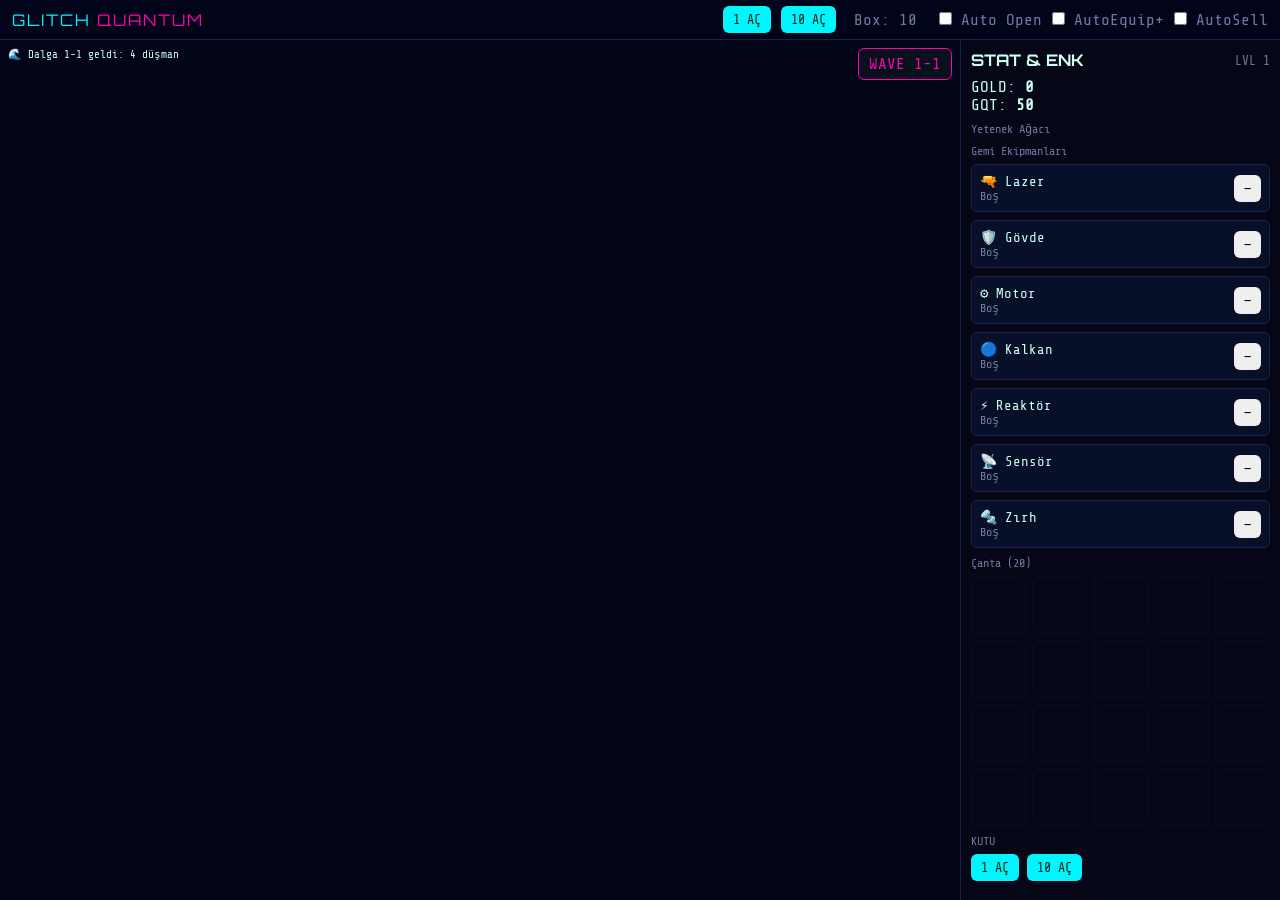
<file: index1.html>
<!doctype html>
<html lang="tr">
<head>
<meta charset="utf-8" />
<meta name="viewport" content="width=device-width,initial-scale=1.0" />
<title>Glitch Quantum — split v3 (part 1)</title>
<style>
  /* Core styles: header, layout, sidebar, canvas, popups */
  @import url('https://fonts.googleapis.com/css2?family=Share+Tech+Mono&family=Orbitron:wght@400;700;900&display=swap');
  :root{
    --bg:#020418; --panel:#03061a; --border:#182050;
    --cyan:#00f5ff; --mag:#ff00aa; --gold:#ffd700; --tx:#cfe;
    --dim:#6f7aa0;
  }
  *{box-sizing:border-box;margin:0;padding:0}
  html,body{height:100%;font-family:'Share Tech Mono',monospace;background:var(--bg);color:var(--tx);overflow:hidden}
  #root{display:flex;flex-direction:column;height:100vh}
  #hdr{display:flex;align-items:center;justify-content:space-between;padding:6px 12px;border-bottom:1px solid var(--border);background:#02041a}
  #logo{font-family:Orbitron,sans-serif;color:var(--cyan);letter-spacing:2px}
  #hdr .controls{display:flex;gap:10px;align-items:center}
  .btn{font-family:'Share Tech Mono',monospace;padding:6px 10px;border-radius:6px;border:none;cursor:pointer}
  .btn.cyan{background:var(--cyan);color:#021}
  .btn.mag{background:var(--mag);color:#fff}
  #main{display:flex;flex:1;min-height:0}
  #czone{flex:1;position:relative;overflow:hidden}
  canvas{display:block;width:100%;height:100%}
  #sidebar{width:320px;border-left:1px solid var(--border);background:#050616;padding:10px;overflow:auto}
  .slabel{color:var(--dim);font-size:12px;margin:8px 0 6px}
  #clog{position:absolute;top:8px;left:8px;z-index:60;pointer-events:none}
  .clog-line{font-size:11px;margin-bottom:6px}
  /* Loot popup */
  #loot-overlay{position:absolute;inset:0;background:rgba(0,0,0,0.45);z-index:140;display:none}
  #loot-pop{position:absolute;left:50%;top:50%;transform:translate(-50%,-50%) scale(.98);z-index:150;display:none;
            background:#06101a;border:2px solid var(--mag);padding:16px;border-radius:10px;min-width:260px;text-align:center}
  #loot-pop .lp-ic{font-size:38px}
  #loot-pop .lp-nm{font-family:Orbitron, sans-serif;margin-top:6px;color:var(--tx)}
  #loot-pop .lp-rar{margin-top:6px}
  /* modal overlay (boss) */
  .modal-overlay{position:fixed;inset:0;display:none;align-items:center;justify-content:center;background:rgba(0,0,0,0.6);z-index:200}
  .modal-box{background:#021028;padding:16px;border-radius:8px;border:1px solid #223;color:var(--tx);min-width:320px}
  /* small UI */
  #upg-bar{position:absolute;bottom:86px;left:50%;transform:translateX(-50%);display:none;background:#07101d;border:1px solid var(--cyan);padding:6px 12px;border-radius:20px;z-index:80}
  #wave-badge{position:absolute;top:8px;right:8px;background:#07101d;border:1px solid var(--mag);padding:6px 10px;border-radius:6px;z-index:80;color:var(--mag)}
  /* sidebar items */
  .equip-slot{display:flex;align-items:center;justify-content:space-between;padding:8px;background:#071028;border-radius:6px;border:1px solid var(--border);margin-bottom:8px}
  .inv-grid{display:grid;grid-template-columns:repeat(5,1fr);gap:6px}
  .inv-slot{background:#051025;border-radius:6px;height:58px;display:flex;align-items:center;justify-content:center;border:1px solid var(--border);font-size:18px;cursor:pointer}
  .inv-slot.empty{opacity:0.25}
  /* responsive */
  @media (max-width:900px){#sidebar{width:300px}}
</style>
</head>
<body>
<div id="root">
  <div id="hdr">
    <div id="logo">GLITCH <span style="color:var(--mag)">QUANTUM</span></div>
    <div class="controls">
      <button class="btn cyan" id="open-1">1 AÇ</button>
      <button class="btn cyan" id="open-10">10 AÇ</button>
      <div style="margin-left:8px;color:var(--dim)">Box: <span id="box-count">0</span></div>
      <label style="margin-left:12px;color:var(--dim)"><input id="auto-open" type="checkbox" /> Auto Open</label>
      <label style="color:var(--dim)"><input id="auto-equip" type="checkbox" /> AutoEquip+</label>
      <label style="color:var(--dim)"><input id="auto-sell" type="checkbox" /> AutoSell</label>
    </div>
  </div>

  <div id="main">
    <div id="czone">
      <canvas id="gc"></canvas>
      <div id="clog"></div>
      <div id="wave-badge">WAVE <span id="wb-wave">1</span>-<span id="wb-sub">1</span></div>
      <div id="upg-bar">⚙️ <span id="ub-txt">Gemi Yükseltiliyor</span></div>

      <div id="loot-overlay"></div>
      <div id="loot-pop">
        <div class="lp-ic" id="lp-ic">🔫</div>
        <div class="lp-rar" id="lp-rar">BRONZ</div>
        <div class="lp-nm" id="lp-nm">BRONZ Gövde</div>
        <div id="lp-st" style="margin-top:6px;color:var(--tx)">+15 HP</div>
        <div style="display:flex;gap:8px;margin-top:12px;justify-content:center">
          <button class="btn cyan" id="lp-eq">KUŞAN</button>
          <button class="btn" id="lp-bag">ÇANTA</button>
          <button class="btn mag" id="lp-sell">SAT</button>
        </div>
      </div>

      <div id="boss-modal" class="modal-overlay">
        <div class="modal-box">
          <h3 id="boss-title">BOSS</h3>
          <div style="height:12px;background:#081018;border-radius:6px;margin:8px 0">
            <div id="boss-hp-bar" style="height:100%;width:100%;background:var(--red);border-radius:6px"></div>
          </div>
          <div id="boss-log" style="height:120px;overflow:auto;background:#02031a;padding:8px;border-radius:6px;margin-bottom:8px"></div>
          <div style="display:flex;gap:8px;justify-content:center">
            <button class="btn cyan" id="boss-attack">⚔️ SALDIR</button>
            <button class="btn" id="boss-retreat">🚪 GERİ ÇEKİL</button>
          </div>
        </div>
      </div>

    </div><!-- /czone -->

    <div id="sidebar">
      <div style="display:flex;justify-content:space-between;align-items:center">
        <div><strong style="font-family:Orbitron">STAT & ENK</strong></div>
        <div style="font-size:13px;color:var(--dim)">LVL <span id="h-lvl">1</span></div>
      </div>
      <div style="margin-top:8px">GOLD: <b id="h-gold">0</b></div>
      <div>GQT: <b id="h-gqt">50</b></div>

      <div class="slabel">Yetenek Ağacı</div>
      <div id="skill-tree"></div>

      <div class="slabel">Gemi Ekipmanları</div>
      <div id="equip-list"></div>

      <div class="slabel">Çanta (20)</div>
      <div id="inv-grid" class="inv-grid"></div>

      <div class="slabel">KUTU</div>
      <div style="display:flex;gap:8px">
        <button class="btn cyan" id="open-1-side">1 AÇ</button>
        <button class="btn cyan" id="open-10-side">10 AÇ</button>
      </div>

      <div style="height:40px"></div>
    </div><!-- /sidebar -->
  </div><!-- /main -->
</div><!-- /root -->

<script>
/* -------------------------
   Part 1 JS: shared state, utilities, drawing primitives
   ------------------------- */
(function(){
  'use strict';

  // Utilities
  const $ = id => document.getElementById(id);
  const fmt = n => (n>=1e9?Math.round(n/1e9)+'B':n>=1e6?Math.round(n/1e6)+'M':n>=1e3?Math.round(n/1e3)+'K':''+Math.floor(n));
  const rnd = (a,b) => a + Math.random()*(b-a);
  const clamp = (v,a,b) => Math.max(a,Math.min(b,v));

  // Rarity colors & slot definitions
  const RARS = ['bronze','silver','gold','platinum','diamond','radianium','glitchanium'];
  const RCOL = { bronze:'#cd7f32', silver:'#c0c0c0', gold:'#ffd700', platinum:'#e5e4e2', diamond:'#a8f0ff', radianium:'#ff88ff', glitchanium:'#cc44ff' };
  const SLOTS = {
    weapon:{label:'Lazer',icon:'🔫',statKey:'atk'},
    hull:{label:'Gövde',icon:'🛡️',statKey:'hp'},
    engine:{label:'Motor',icon:'⚙️',statKey:'spd'},
    shield:{label:'Kalkan',icon:'🔵',statKey:'def'},
    reactor:{label:'Reaktör',icon:'⚡',statKey:'gqt_max'},
    sensor:{label:'Sensör',icon:'📡',statKey:'crit'},
    armor:{label:'Zırh',icon:'🔩',statKey:'def'}
  };

  // Enemy types used to scale waves
  const ENEMY_TYPES = [
    {name:'Anomali', col:'#ff3355', baseHp:24, baseDmg:4, xp:6, gold:4},
    {name:'Glitchör', col:'#ff00aa', baseHp:72, baseDmg:18, xp:24, gold:18},
    {name:'Voidar', col:'#aa44ff', baseHp:240, baseDmg:70, xp:90, gold:60},
    {name:'Nexus', col:'#ffd700', baseHp:1100, baseDmg:450, xp:420, gold:240}
  ];

  // Game state (persisted)
  const SKEY = 'gq_split_v3';
  let gs = {
    charLvl:1, charXp:0, charXpNext:100,
    shipLvl:1, essence:0, essenceMax:100,
    hp:100, maxHp:100, gqtEnergy:0, maxGqtEnergy:100,
    stats:{str:10,agi:10,int:10,lck:5},
    gold:0, gqt:50, boxes:10,
    wave:1, subwave:1, // subwave 1..10
    activeBoxGroups:0,
    equipped:{weapon:null,hull:null,engine:null,shield:null,reactor:null,sensor:null,armor:null},
    bag:new Array(20).fill(null),
    autoOpen:false, autoEquip:false, autoSell:false, autoSellBag:false,
    skillsOwned:[], bossDefeated:[]
  };

  function save(){ try{ localStorage.setItem(SKEY, btoa(JSON.stringify(gs))); }catch(e){} }
  function load(){ try{ const d=localStorage.getItem(SKEY); if(d) Object.assign(gs, JSON.parse(atob(d))); }catch(e){} }

  // Canvas & rendering state
  let gc, gctx, sc, sctx;
  let W=1000, H=600, lastT=0, shipPulse=0, playerY=300;
  let enemies=[], projs=[], pProjs=[], particles=[];
  let lootPaused=false, pendingLoot=null, bossFightActive=false, activeSpecialBoss=null;

  // Expose to window for part2 to use
  window._GQCORE = {
    $,$,fmt,rnd,clamp,RCOL,SLOTS,ENEMY_TYPES,
    gs,enemies,projs,pProjs,particles,
    load,save,
    setCanvasRefs
  };

  // Provide a function for scripts to initialize canvas refs (part2 will call this)
  function setCanvasRefs(canvas){
    gc = canvas;
    gctx = gc.getContext('2d');
    resizeCanvas();
    window.addEventListener('resize', resizeCanvas);
  }
  function resizeCanvas(){
    const parent = gc.parentElement;
    const rect = parent.getBoundingClientRect();
    W = Math.max(600, Math.floor(rect.width));
    H = Math.max(360, Math.floor(rect.height));
    gc.width = W; gc.height = H;
    playerY = H*0.5;
  }

  // Ship draw function (improved neon-grid, dual engine, dome cockpit)
  function drawShip(ctx,x,y,pulse,scale=1, equipped = gs.equipped){
    ctx.save();
    ctx.translate(x,y);
    ctx.scale(scale,scale);

    // choose hull and accent colors depending on equipped hull/weapon
    const hull = equipped.hull, weapon = equipped.weapon, engine = equipped.engine, shield = equipped.shield;
    const hullCol = hull? (RCOL[hull.rar] || '#1b2b48') : '#1b2b48';
    const accent  = weapon? (RCOL[weapon.rar] || '#00f5ff') : '#00f5ff';
    const glow    = shield? (RCOL[shield.rar] || '#00f5ff') : '#00f5ff';

    // outer glow
    const gr = ctx.createRadialGradient(0,0,4,0,0,48);
    gr.addColorStop(0, glow+'44'); gr.addColorStop(1,'transparent');
    ctx.beginPath(); ctx.ellipse(0,0,46,28,0,0,Math.PI*2); ctx.fillStyle = gr; ctx.fill();

    // main hull
    const bg = ctx.createLinearGradient(-30,-14,30,14);
    bg.addColorStop(0,hullCol); bg.addColorStop(.4,accent+'12'); bg.addColorStop(1,hullCol);
    ctx.beginPath();
    ctx.moveTo(40,0);
    ctx.bezierCurveTo(36,-12,12,-20,-6,-18);
    ctx.lineTo(-24,-12); ctx.lineTo(-24,12); ctx.lineTo(-6,16);
    ctx.bezierCurveTo(12,18,36,10,40,0);
    ctx.closePath();
    ctx.fillStyle = bg; ctx.fill();
    ctx.strokeStyle = accent+'66'; ctx.lineWidth = 0.7; ctx.stroke();

    // neon grid lines (approx)
    ctx.strokeStyle = accent+'55'; ctx.lineWidth = 0.7;
    for(let gx=-16; gx<=24; gx+=8){ ctx.beginPath(); ctx.moveTo(gx,-12); ctx.lineTo(gx,12); ctx.stroke(); }
    for(let gy=-8; gy<=8; gy+=4){ ctx.beginPath(); ctx.moveTo(-18,gy); ctx.lineTo(28,gy); ctx.stroke(); }

    // cockpit dome
    const ck = ctx.createRadialGradient(8,-1,1,8,-1,9);
    ck.addColorStop(0, '#aaffff'); ck.addColorStop(.45, accent+'cc'); ck.addColorStop(1, '#004a6b00');
    ctx.beginPath(); ctx.ellipse(8,-1,9.5,7,0,0,Math.PI*2); ctx.fillStyle = ck; ctx.fill();
    ctx.strokeStyle = accent+'99'; ctx.lineWidth=.9; ctx.stroke();

    // top cannon
    ctx.fillStyle = '#07101a'; ctx.fillRect(12,-16,14,5);
    const canG = ctx.createRadialGradient(32,-16,0,32,-16,4); canG.addColorStop(0,accent); canG.addColorStop(1,'transparent');
    ctx.beginPath(); ctx.arc(32,-16,3,0,Math.PI*2); ctx.fillStyle = canG; ctx.fill();

    // lower gun
    ctx.fillStyle = '#07101a'; ctx.fillRect(12,12,12,4);
    ctx.fillStyle = accent+'66'; ctx.fillRect(16,13,8,2);

    // engines (dual) with red exhaust
    const eL = 18 + Math.sin(pulse)*6;
    [-12,12].forEach((ey,i)=>{
      const ex = -22;
      const pg = ctx.createLinearGradient(ex,ey-5,ex,ey+5);
      pg.addColorStop(0,'#2a1822'); pg.addColorStop(1,'#0b0510');
      ctx.fillStyle = pg; ctx.beginPath(); ctx.rect(ex,ey-5,16,10); ctx.fill();
      // exhaust flame
      const eg = ctx.createLinearGradient(ex - eL, ey, ex, ey);
      eg.addColorStop(0,'rgba(255,80,80,0)'); eg.addColorStop(.5,'rgba(255,40,60,.45)'); eg.addColorStop(1,'rgba(255,20,40,.65)');
      ctx.beginPath(); ctx.moveTo(ex,ey-6); ctx.lineTo(ex - eL, ey); ctx.lineTo(ex,ey+6); ctx.closePath(); ctx.fillStyle = eg; ctx.fill();
    });

    // small running lights
    [[22,-3,'#00ff88'],[22,3,'#ff3355'],[-18, -11, accent]].forEach(([lx,ly,lc])=>{
      ctx.beginPath(); ctx.arc(lx,ly,1.8,0,Math.PI*2); ctx.fillStyle = lc; ctx.shadowColor = lc; ctx.shadowBlur = 6 + Math.sin(pulse)*2; ctx.fill(); ctx.shadowBlur = 0;
    });

    ctx.restore();
  }

  // Enemy draw routine
  function drawEnemy(ctx,e){
    ctx.save(); ctx.translate(e.x,e.y);
    const s = e.isBoss? 40 : 14;
    // body
    ctx.beginPath();
    ctx.moveTo(s,0); ctx.bezierCurveTo(s-6,-s/2,2,-s,-(s/2),-s/1.6);
    ctx.lineTo(-s-6, -s/2); ctx.lineTo(-s-6,s/2); ctx.lineTo(-(s/2), s/1.6);
    ctx.bezierCurveTo(2,s, s-6,s/2, s,0); ctx.closePath();
    ctx.fillStyle = e.col; ctx.fill();
    ctx.strokeStyle = '#00000066'; ctx.lineWidth = .6; ctx.stroke();
    // cockpit glow
    ctx.beginPath(); ctx.ellipse(5,0,3.5,2.5,0,0,Math.PI*2); ctx.fillStyle = e.col+'cc'; ctx.fill();
    ctx.restore();
  }

  // Expose drawing functions and state to part2
  window._GQCORE.drawShip = drawShip;
  window._GQCORE.drawEnemy = drawEnemy;
  window._GQCORE.setCanvasRefs = setCanvasRefs;
  window._GQCORE.resizeCanvas = resizeCanvas;

  // load saved state immediately
  load();
  // end of part1 IIFE
})();
</script>
<!-- Part 2 (append after index1.html). When concatenated, this completes the application -->
<script>
/* -------------------------
   Part 2 JS: game logic, spawn, combat, UI bindings
   ------------------------- */
(function(){
  'use strict';
  // grab core
  const CORE = window._GQCORE;
  const $ = CORE.$, fmt = CORE.fmt, rnd = CORE.rnd, RCOL = CORE.RCOL, SLOTS = CORE.SLOTS, ENEMY_TYPES = CORE.ENEMY_TYPES;
  let gs = CORE.gs; // reference to state
  // canvas refs
  const canvas = document.getElementById('gc');
  CORE.setCanvasRefs(canvas);
  const gctx = canvas.getContext('2d');

  // variables
  let W = canvas.width, H = canvas.height, lastT = 0, shipPulse = 0;
  let enemies = CORE.enemies, pProjs = CORE.pProjs, projs = CORE.projs, particles = CORE.particles;
  let lootPaused = false, pendingLoot = null;
  let aaTimer = 0;

  // helper: recalc W/H on resize
  function refreshSize(){ W = canvas.width; H = canvas.height; }

  // spawn one enemy tailored to wave/subwave/ship level
  function mkEnemy(wave, sub){
    const tIndex = Math.min(Math.floor((wave-1)/3), ENEMY_TYPES.length-1);
    const t = ENEMY_TYPES[tIndex];
    const scale = Math.pow(1.18, wave-1) * (1 + (sub-1)*.06);
    const hp = Math.ceil(t.baseHp * scale);
    const dmg = Math.ceil(t.baseDmg * Math.pow(1.12, wave-1));
    const startX = W + 80 + Math.random()*120;
    const startY = Math.floor(H*0.2 + Math.random()*H*0.6);
    return {name:t.name, col:t.col, hp, maxHp:hp, dmg, xp:t.xp, gold:t.gold, x:startX, y:startY, stopX:Math.floor(W*0.65), dead:false, isBoss:false, spd:40 + Math.random()*60};
  }

  // spawn group for current box (called when a box is opened)
  function spawnGroupForCurrentBox(){
    refreshSize();
    enemies.length = 0;
    const wave = gs.wave, sub = gs.subwave;
    if(sub < 10){
      const count = 3 + Math.min(10, Math.floor(gs.wave*0.4) + sub);
      for(let i=0;i<count;i++){
        const e = mkEnemy(wave, sub);
        e.x += i*18; e.y = Math.max(80, Math.min(H-80, Math.floor(H*0.25 + (i*(H*0.5/count)) + Math.random()*24)));
        enemies.push(e);
      }
      addLog(`🌊 Dalga ${wave}-${sub} geldi: ${count} düşman`);
    } else {
      // boss
      const bossHp = Math.ceil(500 * Math.pow(1.25, wave-1) * Math.pow(1.2, gs.shipLvl-1));
      const bossDmg = Math.ceil(20 * Math.pow(1.12, wave-1));
      const boss = {name:`WAVE BOSS ${wave}`, col:'#ffd700', hp:bossHp, maxHp:bossHp, dmg:bossDmg, xp:Math.ceil(200*wave), gold:Math.ceil(100*wave), x:Math.floor(W*0.6), y:Math.floor(H*0.5), stopX:Math.floor(W*0.6), dead:false, isBoss:true, spd:20};
      enemies.push(boss);
      addLog(`🔥 BOSS DALGA: ${boss.name}`, '#ffd700');
    }
    renderUI();
  }

  // generate item
  function generateItem(){
    const rarRoll = Math.random();
    const rarList = ['bronze','silver','gold','platinum','diamond'];
    const rar = rarRoll < 0.6 ? 'bronze' : rarRoll < 0.85 ? 'silver' : rarRoll < 0.95 ? 'gold' : 'platinum';
    const slots = Object.keys(SLOTS);
    const slotKey = slots[Math.floor(Math.random()*slots.length)];
    const sv = Math.round(12 + Math.random()*66);
    const sellVal = Math.max(5, Math.round((sv/2) + (rarList.indexOf(rar)*12)));
    return {slotKey, rar, stars: Math.floor(Math.random()*4)+1, sv, name:`${rar.toUpperCase()} ${SLOTS[slotKey].label}`, icon:SLOTS[slotKey].icon, sellVal, statKey:SLOTS[slotKey].statKey};
  }

  // show loot and pause game
  function showLoot(item){
    pendingLoot = item;
    $('loot-overlay').style.display = 'block';
    $('loot-pop').style.display = 'block';
    $('lp-ic').textContent = item.icon;
    $('lp-rar').textContent = item.rar.toUpperCase();
    $('lp-rar').style.color = RCOL[item.rar] || '#fff';
    $('lp-nm').textContent = item.name + ' ' + '★'.repeat(item.stars);
    $('lp-st').textContent = `+${item.sv} ${item.statKey.toUpperCase()}`;
    lootPaused = true;

    // handle autos
    if(gs.autoEquip){
      const cur = gs.equipped[item.slotKey];
      const curVal = cur?cur.sv:0;
      if(item.sv > curVal){ setTimeout(()=> equipLoot(), 350); return; }
    }
    if(gs.autoSell){
      const cur = gs.equipped[item.slotKey];
      const curVal = cur?cur.sv:0;
      if(item.sv <= curVal){ setTimeout(()=> sellLoot(), 700); return; }
    }
  }

  function closeLoot(){
    pendingLoot = null;
    $('loot-pop').style.display = 'none';
    $('loot-overlay').style.display = 'none';
    lootPaused = false;
  }

  function equipLoot(){
    if(!pendingLoot) return;
    const it = pendingLoot;
    const prev = gs.equipped[it.slotKey];
    if(prev){
      const idx = gs.bag.findIndex(x=>x===null);
      if(idx!==-1) gs.bag[idx] = prev;
    }
    gs.equipped[it.slotKey] = it;
    addLog(`✅ ${it.name} kuşanıldı`, RCOL[it.rar]);
    closeLoot();
    finishAfterLoot();
    renderPanels();
    CORE.save();
  }
  function bagLoot(){
    if(!pendingLoot) return;
    const idx = gs.bag.findIndex(x=>x===null);
    if(idx===-1){ addLog('⚠️ Çanta dolu!', '#ff3355'); return; }
    gs.bag[idx] = pendingLoot;
    addLog(`🎒 ${pendingLoot.name} çantaya eklendi`, '#cfe');
    closeLoot(); finishAfterLoot(); renderPanels(); CORE.save();
  }
  function sellLoot(){
    if(!pendingLoot) return;
    gs.gold += pendingLoot.sellVal;
    addLog(`💰 Satıldı: +${fmt(pendingLoot.sellVal)} Gold`, '#ffd700');
    closeLoot(); finishAfterLoot(); renderPanels(); CORE.save();
  }

  function finishAfterLoot(){
    gs.activeBoxGroups = Math.max(0, gs.activeBoxGroups - 1);
    // increment subwave/wave
    if(gs.subwave < 10) gs.subwave++;
    else { gs.subwave = 1; gs.wave++; }
    if(gs.activeBoxGroups > 0){
      // spawn next queued group
      spawnGroupForCurrentBox();
    } else {
      addLog('⏸️ Grup tamamlandı, sıra bitti', '#88a');
    }
    renderUI();
  }

  // open boxes - each box queues a group
  function openBox(count=1){
    if(gs.boxes < 1){ addLog('⚠️ Kutunuz yok', '#ff3355'); return; }
    const use = Math.min(gs.boxes, count);
    gs.boxes -= use; gs.activeBoxGroups += use;
    addLog(`📦 ${use} Box açıldı — ${gs.activeBoxGroups} grup kuyruğunda`, '#00f5ff');
    if(enemies.length === 0) spawnGroupForCurrentBox();
    renderPanels(); CORE.save();
  }

  // small logging helper
  function addLog(msg, color='#cfe'){
    const el = document.createElement('div');
    el.className = 'clog-line'; el.textContent = msg; el.style.color = color;
    $('clog').appendChild(el);
    setTimeout(()=>{ try{ $('clog').removeChild(el);}catch(e){} }, 6000);
  }

  // projectile & combat logic
  function updateProjectiles(dt){
    // player projectiles
    for(let i=pProjs.length-1;i>=0;i--){
      const p = pProjs[i];
      p.x += p.vx*dt; p.y += p.vy*dt; p.life -= dt;
      for(let j=0;j<enemies.length;j++){
        const e = enemies[j]; if(e.dead) continue;
        const dx = p.x - e.x, dy = p.y - e.y;
        if(Math.hypot(dx,dy) < 18){
          e.hp -= p.dmg;
          spawnFloatingText(e.x, e.y-10, p.dmg, '#fff');
          pProjs.splice(i,1);
          if(e.hp <= 0 && !e.dead){
            e.dead = true;
            addLog(`💀 ${e.name} yok edildi! +${e.xp||0}XP +${e.gold||0}G`, e.col);
            gs.gold += e.gold||0;
          }
          break;
        }
      }
      if(p && (p.life<=0 || p.x < -50 || p.x>W+50)) pProjs.splice(i,1);
    }
    // enemy projectiles -> player (we just spawn effect)
    for(let i=projs.length-1;i>=0;i--){
      const p = projs[i];
      p.x += p.vx*dt; p.y += p.vy*dt; p.life -= dt;
      if(Math.hypot(p.x - 130, p.y - H*0.5) < 20){
        spawnFloatingText(130, H*0.5, Math.max(1,p.dmg - 1), '#f55');
        projs.splice(i,1);
      }
      if(p && (p.life<=0 || p.x<-50 || p.x>W+50)) projs.splice(i,1);
    }
  }

  function spawnFloatingText(x,y,txt,col='#fff'){
    particles.push({x,y,txt:txt.toString(),col,life:1.2});
  }

  // main update
  function update(dt){
    shipPulse += dt*3.5;
    // auto-open if enabled
    if(gs.autoOpen && gs.boxes > 0 && !lootPaused && !bossFightActive){
      // simple timer using Math.random to spread opens over time
      if(Math.random() < dt*0.5) openBox(1);
    }
    // auto-sell bag occasionally
    if(gs.autoSellBag && Math.random() < dt*0.08){
      // find weak items
      let worstIdx=-1, worstVal=1e9;
      for(let i=0;i<gs.bag.length;i++){ const it=gs.bag[i]; if(it && it.sv < worstVal){ worstVal = it.sv; worstIdx = i; } }
      if(worstIdx!==-1){ gs.gold += gs.bag[worstIdx].sellVal; addLog(`♻️ Otomatik satıldı: ${gs.bag[worstIdx].name} +${gs.bag[worstIdx].sellVal}G`,'#ffd700'); gs.bag[worstIdx] = null; CORE.save(); renderPanels(); }
    }

    // auto attack if enemies exist
    if(!lootPaused && !bossFightActive && enemies.length>0){
      aaTimer -= dt;
      const cs = 0.9 + gs.stats.agi*0.04;
      if(aaTimer <= 0){
        aaTimer = 1 / cs;
        // fire projectile to nearest enemy
        const alive = enemies.filter(e=>!e.dead);
        if(alive.length){
          const tgt = alive.reduce((a,b)=> a.x<b.x ? a : b );
          const dx = tgt.x - 130, dy = tgt.y - H*0.5; const dist = Math.hypot(dx,dy)||1;
          pProjs.push({x:130+22,y:H*0.5,vx:(dx/dist)*420,vy:(dy/dist)*420,dmg:Math.ceil(10 + gs.charLvl*1.8),life:1.6});
        }
      }
    }

    // update projectiles
    updateProjectiles(dt);

    // update enemies movement & shooting
    for(let e of enemies){
      if(e.dead) continue;
      if(e.x > e.stopX) e.x -= (e.spd||50)*dt;
      else{
        if(!lootPaused && Math.random() < dt*0.6){
          const dx = 130 - e.x, dy = H*0.5 - e.y; const dist = Math.hypot(dx,dy)||1;
          projs.push({x:e.x-10,y:e.y,vx:(dx/dist)*260,vy:(dy/dist)*260,dmg:Math.ceil(e.dmg),life:1.6});
        }
      }
    }

    // particles reduce life
    for(let i=particles.length-1;i>=0;i--){
      particles[i].life -= dt;
      particles[i].y -= dt * 12;
      if(particles[i].life <= 0) particles.splice(i,1);
    }

    // check group clear and drops
    if(!lootPaused && enemies.length>0 && enemies.every(x=>x.dead)){
      enemies = []; // clear
      // handle drop or advance
      if(gs.activeBoxGroups > 0){
        // 30..55% drop chance based on luck
        const dropChance = 0.25 + Math.min(0.3, gs.stats.lck * 0.01);
        if(Math.random() < dropChance){
          const item = generateItem();
          showLoot(item);
          // keep activeBoxGroups until handled to allow autos to work
        } else {
          // no drop: group finished
          gs.activeBoxGroups = Math.max(0, gs.activeBoxGroups - 1);
          if(gs.subwave < 10) gs.subwave++; else { gs.subwave = 1; gs.wave++; }
          if(gs.activeBoxGroups > 0) spawnGroupForCurrentBox();
        }
      } else {
        // nothing queued
      }
      renderUI();
    }
  }

  // render entire scene
  function render(){
    gctx.clearRect(0,0,W,H);
    // background
    const g = gctx.createLinearGradient(0,0,0,H);
    g.addColorStop(0,'#010516'); g.addColorStop(1,'#041028');
    gctx.fillStyle = g; gctx.fillRect(0,0,W,H);

    // stars
    for(let i=0;i<64;i++){
      gctx.fillStyle = 'rgba(180,200,255,0.03)';
      gctx.fillRect((i*47 + Math.sin(shipPulse + i)*6) % W, (i*37) % H, 2, 2);
    }

    // draw player ship (left)
    CORE.drawShip(gctx, 130, H*0.5, shipPulse, 1.0, gs.equipped);

    // draw enemies
    for(let e of enemies){
      if(!e.dead) CORE.drawEnemy(gctx, e);
      // healthbar
      const w = e.isBoss ? 70 : 36;
      const h = 4;
      gctx.fillStyle = '#071028';
      gctx.fillRect(e.x - w/2, e.y - (e.isBoss? 60:28), w, h);
      const pct = Math.max(0, e.hp / (e.maxHp || 1));
      gctx.fillStyle = e.isBoss ? '#ffd700' : e.col;
      gctx.fillRect(e.x - w/2, e.y - (e.isBoss? 60:28), w*pct, h);
    }

    // projectiles
    for(let p of pProjs){
      gctx.fillStyle = '#00f5ff';
      gctx.beginPath(); gctx.arc(p.x, p.y, 3, 0, Math.PI*2); gctx.fill();
    }
    for(let p of projs){
      gctx.fillStyle = '#ff3344';
      gctx.beginPath(); gctx.arc(p.x, p.y, 3, 0, Math.PI*2); gctx.fill();
    }

    // particles / floating text
    gctx.textAlign = 'center';
    for(let pp of particles){
      gctx.fillStyle = pp.col || '#fff';
      gctx.globalAlpha = Math.max(0, pp.life);
      gctx.fillText(pp.txt, pp.x, pp.y);
      gctx.globalAlpha = 1;
    }
  }

  // main loop
  function loop(ts){
    if(!lastT) lastT = ts;
    const dt = Math.min((ts - lastT)/1000, 0.05);
    lastT = ts;
    update(dt);
    render();
    renderUI();
    requestAnimationFrame(loop);
  }

  // UI controls and renderers
  function renderPanels(){
    // boxes / inventory / equips
    $('box-count').textContent = gs.boxes;
    // equip list
    const el = $('equip-list'); el.innerHTML = '';
    Object.keys(SLOTS).forEach(k=>{
      const s = SLOTS[k];
      const it = gs.equipped[k];
      const row = document.createElement('div'); row.className='equip-slot';
      const left = document.createElement('div'); left.innerHTML = `<div style="font-size:14px">${s.icon} ${s.label}</div><div style="color:var(--dim);font-size:12px">${it?it.name:'Boş'}</div>`;
      const btn = document.createElement('button'); btn.className='btn'; btn.textContent = it ? 'Çıkart' : '—';
      btn.addEventListener('click', ()=> { if(it){ unequip(k); } });
      row.appendChild(left); row.appendChild(btn); el.appendChild(row);
    });
    // inventory grid
    const grid = $('inv-grid'); grid.innerHTML = '';
    for(let i=0;i<20;i++){
      const slot = document.createElement('div'); slot.className = 'inv-slot';
      const it = gs.bag[i];
      if(!it){ slot.classList.add('empty'); slot.textContent = ''; } else { slot.textContent = it.icon; slot.title = it.name + ' +' + it.sv; slot.addEventListener('click', ()=> equipFromBag(i)); }
      grid.appendChild(slot);
    }
  }

  function renderUI(){
    refreshSize();
    $('wb-wave').textContent = gs.wave;
    $('wb-sub').textContent = gs.subwave;
    $('h-gold').textContent = fmt(gs.gold);
    $('h-gqt').textContent = fmt(gs.gqt);
    $('h-lvl').textContent = gs.charLvl;
    // update boss hp bar if active
    if(activeSpecialBoss && $('boss-hp-bar')){
      const pct = Math.max(0, activeSpecialBoss.hp / activeSpecialBoss.maxHp * 100);
      $('boss-hp-bar').style.width = pct + '%';
    }
    renderPanels();
  }

  // event bindings
  $('open-1').addEventListener('click', ()=> openBox(1));
  $('open-10').addEventListener('click', ()=> openBox(10));
  $('open-1-side').addEventListener('click', ()=> openBox(1));
  $('open-10-side').addEventListener('click', ()=> openBox(10));
  $('lp-eq').addEventListener('click', equipLoot);
  $('lp-bag').addEventListener('click', bagLoot);
  $('lp-sell').addEventListener('click', sellLoot);

  $('auto-open').addEventListener('change', e=>{ gs.autoOpen = e.target.checked; CORE.save(); });
  $('auto-equip').addEventListener('change', e=>{ gs.autoEquip = e.target.checked; CORE.save(); });
  $('auto-sell').addEventListener('change', e=>{ gs.autoSell = e.target.checked; CORE.save(); });

  // equip from bag quick action
  window.equipFromBag = function(i){
    const it = gs.bag[i]; if(!it) return;
    const old = gs.equipped[it.slotKey];
    if(old){
      const idx = gs.bag.findIndex(x=>x===null); if(idx===-1){ addLog('Çanta dolu!','#ff3355'); return; } gs.bag[idx] = old;
    }
    gs.equipped[it.slotKey] = it; gs.bag[i] = null; addLog(`✅ ${it.name} kuşanıldı`,'#cfe'); renderPanels(); CORE.save();
  };
  window.unequip = function(slotKey){
    const it = gs.equipped[slotKey]; if(!it) return;
    const idx = gs.bag.findIndex(x=>x===null); if(idx===-1){ addLog('Çanta dolu!','#ff3355'); return; }
    gs.bag[idx] = it; gs.equipped[slotKey] = null; addLog(`🔓 ${it.name} çıkarıldı`,'#cfe'); renderPanels(); CORE.save();
  };

  // special boss (challenge) starter (simple)
  const CH_BOSSES = [
    {id:0,name:'PRIME ANOMALI', req:1, hp:5000, dmg:50, reward:{gold:500,gqt:0,boxes:5}},
    {id:1,name:'VOID EMPEROR', req:5, hp:80000, dmg:800, reward:{gold:3000,gqt:10,boxes:10}}
  ];
  // boss modal actions
  $('boss-attack').addEventListener('click', ()=> {
    if(!activeSpecialBoss) return;
    const dmg = Math.ceil(15 + gs.charLvl*1.8);
    activeSpecialBoss.hp -= dmg; $('boss-log').innerHTML += `<div style="color:#0ff">▶ Sen: ${dmg} hasar</div>`;
    // boss counterattack
    if(activeSpecialBoss.hp > 0){
      const bdmg = Math.ceil(activeSpecialBoss.dmg * (0.8 + Math.random()*0.5));
      $('boss-log').innerHTML += `<div style="color:#f55">◀ Boss: ${bdmg} hasar</div>`;
      // no player hp tracking, just show
    } else {
      $('boss-log').innerHTML += `<div style="color:#ffd700">🏆 Boss öldü! Ödüller verildi</div>`;
      // give rewards
      gs.gold += activeSpecialBoss.reward.gold; gs.gqt += activeSpecialBoss.reward.gqt; gs.boxes += activeSpecialBoss.reward.boxes;
      CORE.save(); renderPanels();
      endSpecialBoss(true);
    }
    $('boss-hp-bar').style.width = Math.max(0, Math.round(activeSpecialBoss.hp / activeSpecialBoss.maxHp * 100)) + '%';
  });
  $('boss-retreat').addEventListener('click', ()=> endSpecialBoss(false));

  function startSpecialBoss(id){
    const b = CH_BOSSES.find(x=>x.id===id); if(!b) return;
    if(gs.charLvl < b.req){ addLog(`Gerekli seviye ${b.req}`,'#ff3355'); return; }
    activeSpecialBoss = { ...b, hp:b.hp, maxHp:b.hp };
    $('boss-title').textContent = b.name;
    $('boss-hp-bar').style.width = '100%';
    $('boss-log').innerHTML = '';
    $('boss-modal').style.display = 'flex';
    bossFightActive = true;
  }
  function endSpecialBoss(won){
    $('boss-modal').style.display = 'none';
    bossFightActive = false;
    if(!won) addLog('❌ Boss karşılaşması tamamlandı (yenilgi/geri çekilme)','#ff3355');
    activeSpecialBoss = null;
    CORE.save(); renderPanels();
  }

  // collision detection & floaters exist above

  // spawnGroupForCurrentBox exported for console use
  window.spawnGroupForCurrentBox = spawnGroupForCurrentBox;

  // initial render & start
  renderPanels();
  spawnGroupForCurrentBox();
  requestAnimationFrame(function start(ts){ lastT = ts; requestAnimationFrame(loop); });

})();
</script>
</body>
</html>
</file>
